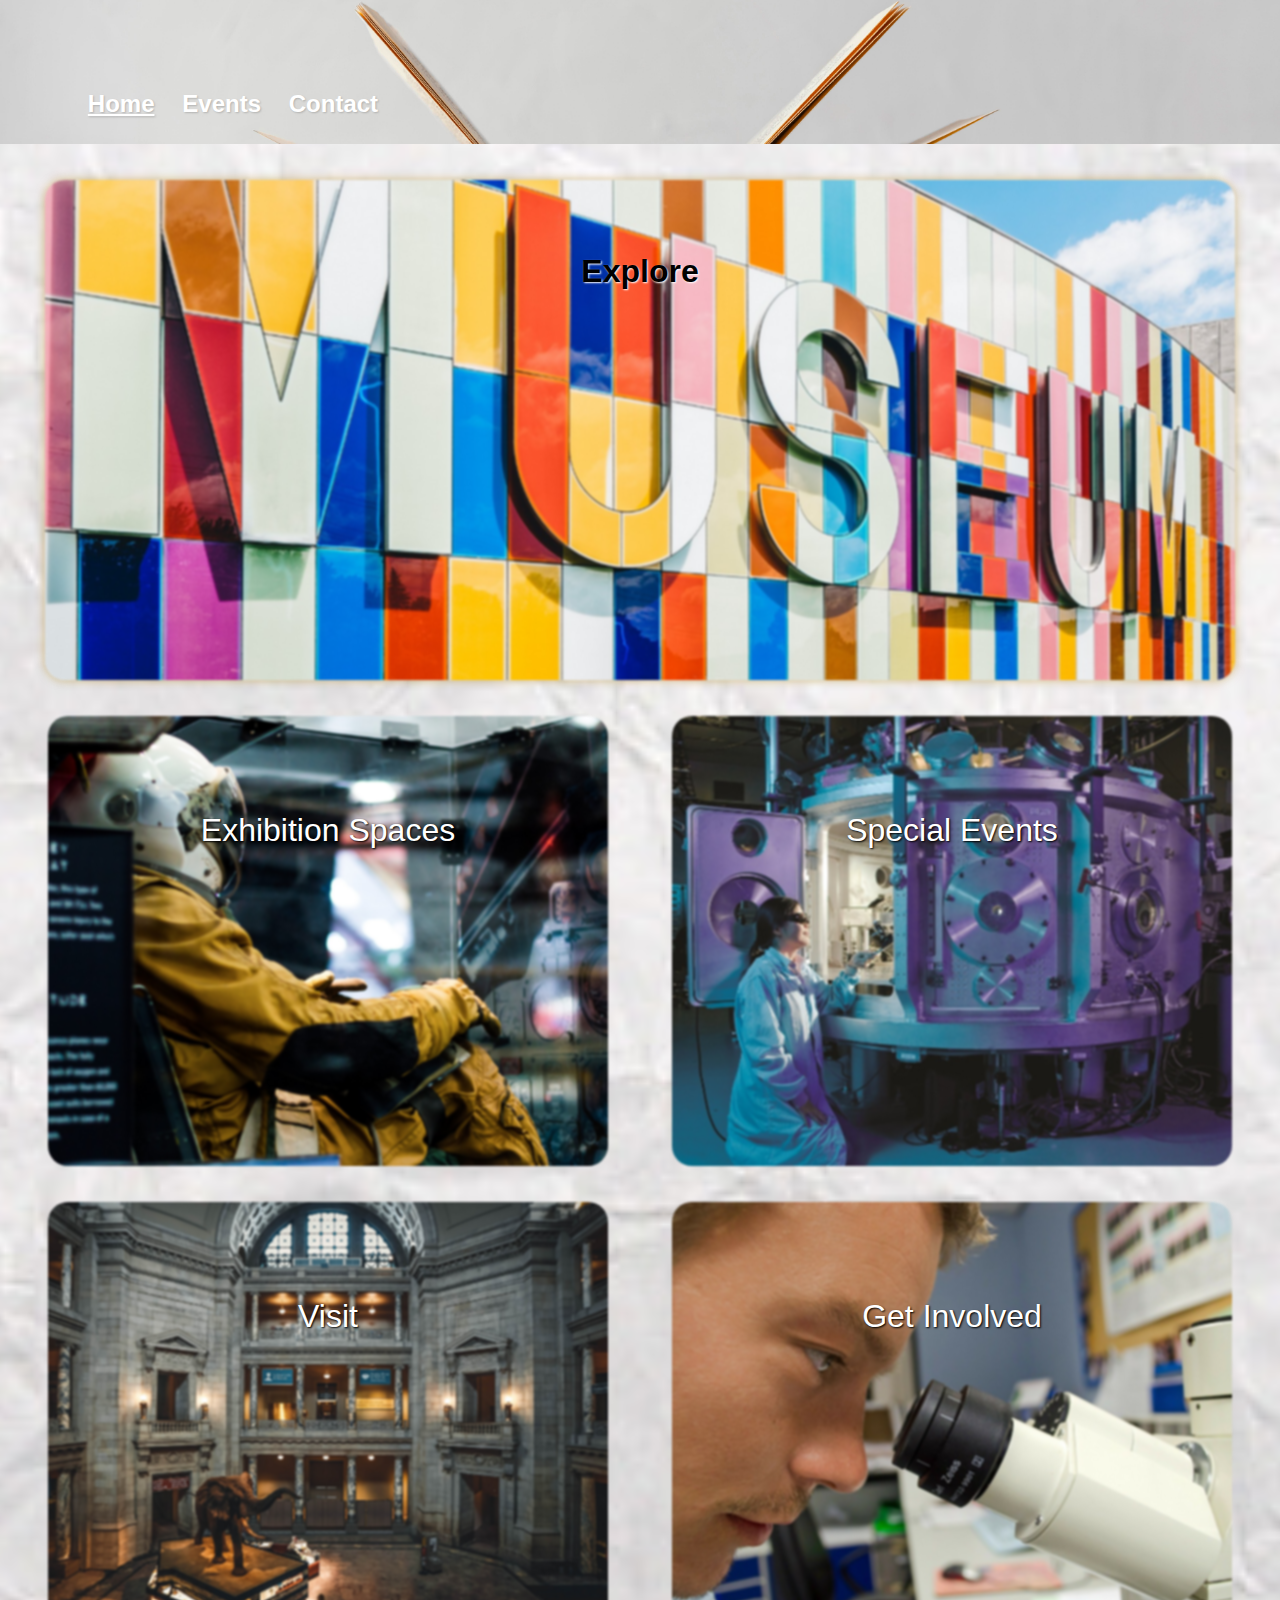
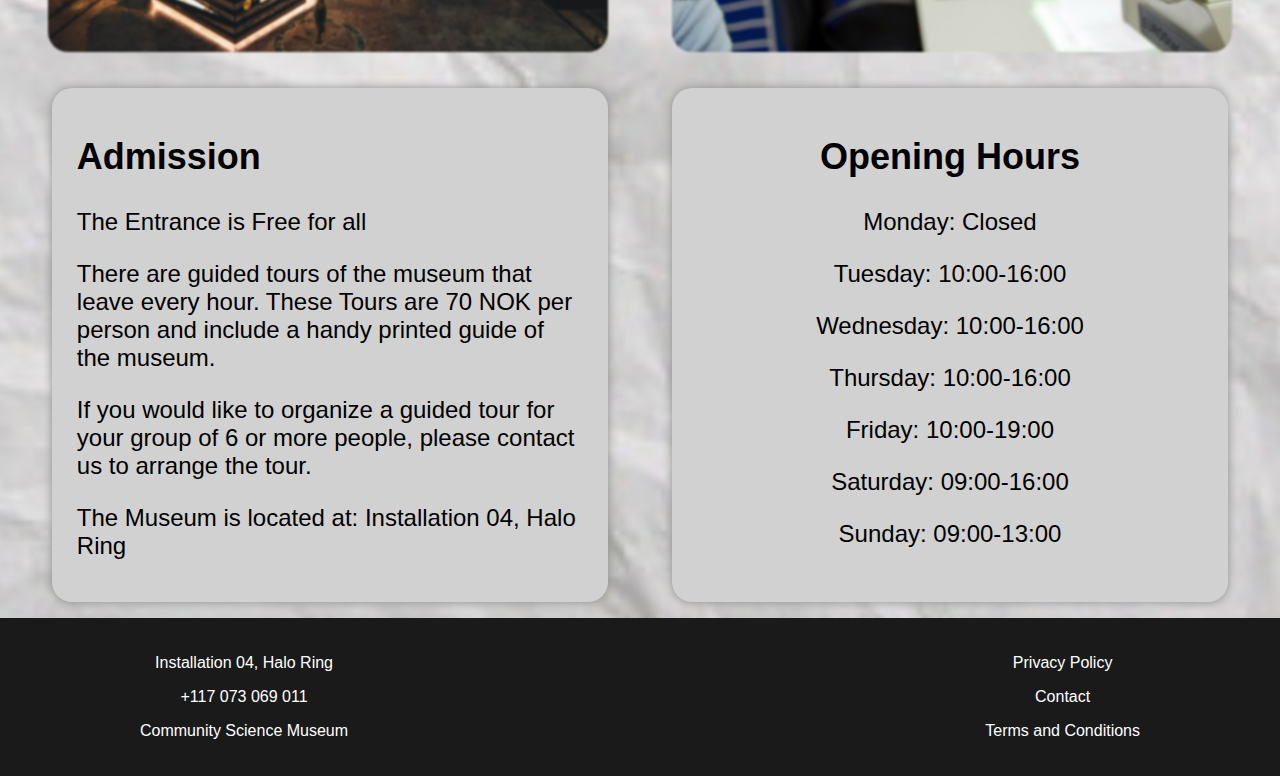
<file: index.html>
<!DOCTYPE html>
<html lang="en">
<head>
    <meta charset="UTF-8">
    <meta name="viewport" content="width=device-width, initial-scale=1.0">
    <title>HomePage</title>
    <link rel="stylesheet" href="HomePage.Css">
</head>
<style>

</style>
<body>
    <header>
        <div class="header-container">
            <div class="header-links">
                <a href="index.html" class="header-link" id="headSelected">Home</a>
                <a href="Events.html" class="header-link">Events</a>
                <a href="Contact.html" class="header-link">Contact</a>
            </div>
        </div>
    </header>
    
    <div class="singleImageContainer">
        <div class="image2class">
            <a href="Events.html#topExplore" class="topImageTest">
                <img id="image2" src="Images/images/scott-webb-102825.jpg" alt="MuseumFront">
                    <div class="overLayTextSingle">Explore</div>
            </a>
        </div>
    </div>
    <div class="quadImageContainer">
        <div class="quadContainer">
            <a href="Events.html#exhibitionImage" class="quadImageTest">
                <img id="image3" class="quadImage" src="Images/images/andrew-ruiz-348421.jpg" alt="spaceman">
                    <div class="overLayTextQuad">Exhibition Spaces</div>
            </a>
            <a href="Events.html#specialImage" class="quadImageTest">
                <img id="image4" class="quadImage" src="Images/images/scientific-2040795_1280.jpg" alt="ScientistLabGirl">
                    <div class="overLayTextQuad">Special Events</div>
            </a>
        </div>
    </div>
    <div class="quadImageContainer">
        <div class="quadContainer">
            <a href="Events.html#visitImage" class="quadImageTest">
                <img id="image5" class="quadImage" src="Images/images/roberto-nickson-396152.jpg" alt="libraryOutView">
                    <div class="overLayTextQuad">Visit</div>
            </a>
            <a href="Events.html#involvedImage" class="quadImageTest">
                <img id="image6" class="quadImage" src="Images/images/people-219985_1280.jpg" alt="MicroscopeLook">
                    <div class="overLayTextQuad">Get Involved</div>
            </a>
        </div>
    </div>

<div class="boxContainer">
    <div class="squareBox">
            <h2>Admission</h2>
            <p>The Entrance is Free for all</p>
            <p>There are guided tours of the museum that leave every hour. These Tours are 70 NOK per person and include a handy printed guide of the museum.</p>
            <p>If you would like to organize a guided tour for your group of 6 or more people, please contact us to arrange the tour.</p>
            <p>The Museum is located at: Installation 04, Halo Ring</p>
    </div>
  
    <div class="squareBox">
        <div class="squareBoxCenter" id="Hours">
            <h2>Opening Hours</h2>
            <p>Monday: Closed</p>
            <p>Tuesday: 10:00-16:00</p>
            <p>Wednesday: 10:00-16:00</p>
            <p>Thursday: 10:00-16:00</p>
            <p>Friday: 10:00-19:00</p>
            <p>Saturday: 09:00-16:00</p>
            <p>Sunday: 09:00-13:00</p>
        </div>
    </div>
  </div>
<footer>
<div class="footerBox">
    <div class="footerTextContainer">
        <p>Installation 04, Halo Ring</p>
        <p>+117 073 069 011</p>
        <p>Community Science Museum</p>
    </div>
    <div class="footerTextContainer">
        <a href="privacyPolicy.html"><p>Privacy Policy</p></a>
        <a href="Contact.html"><p>Contact</p></a>
        <a href="termsAndConditions.html"><p>Terms and Conditions</p></a>
    </div>
</div>
</footer>
</body>
</html>
</file>
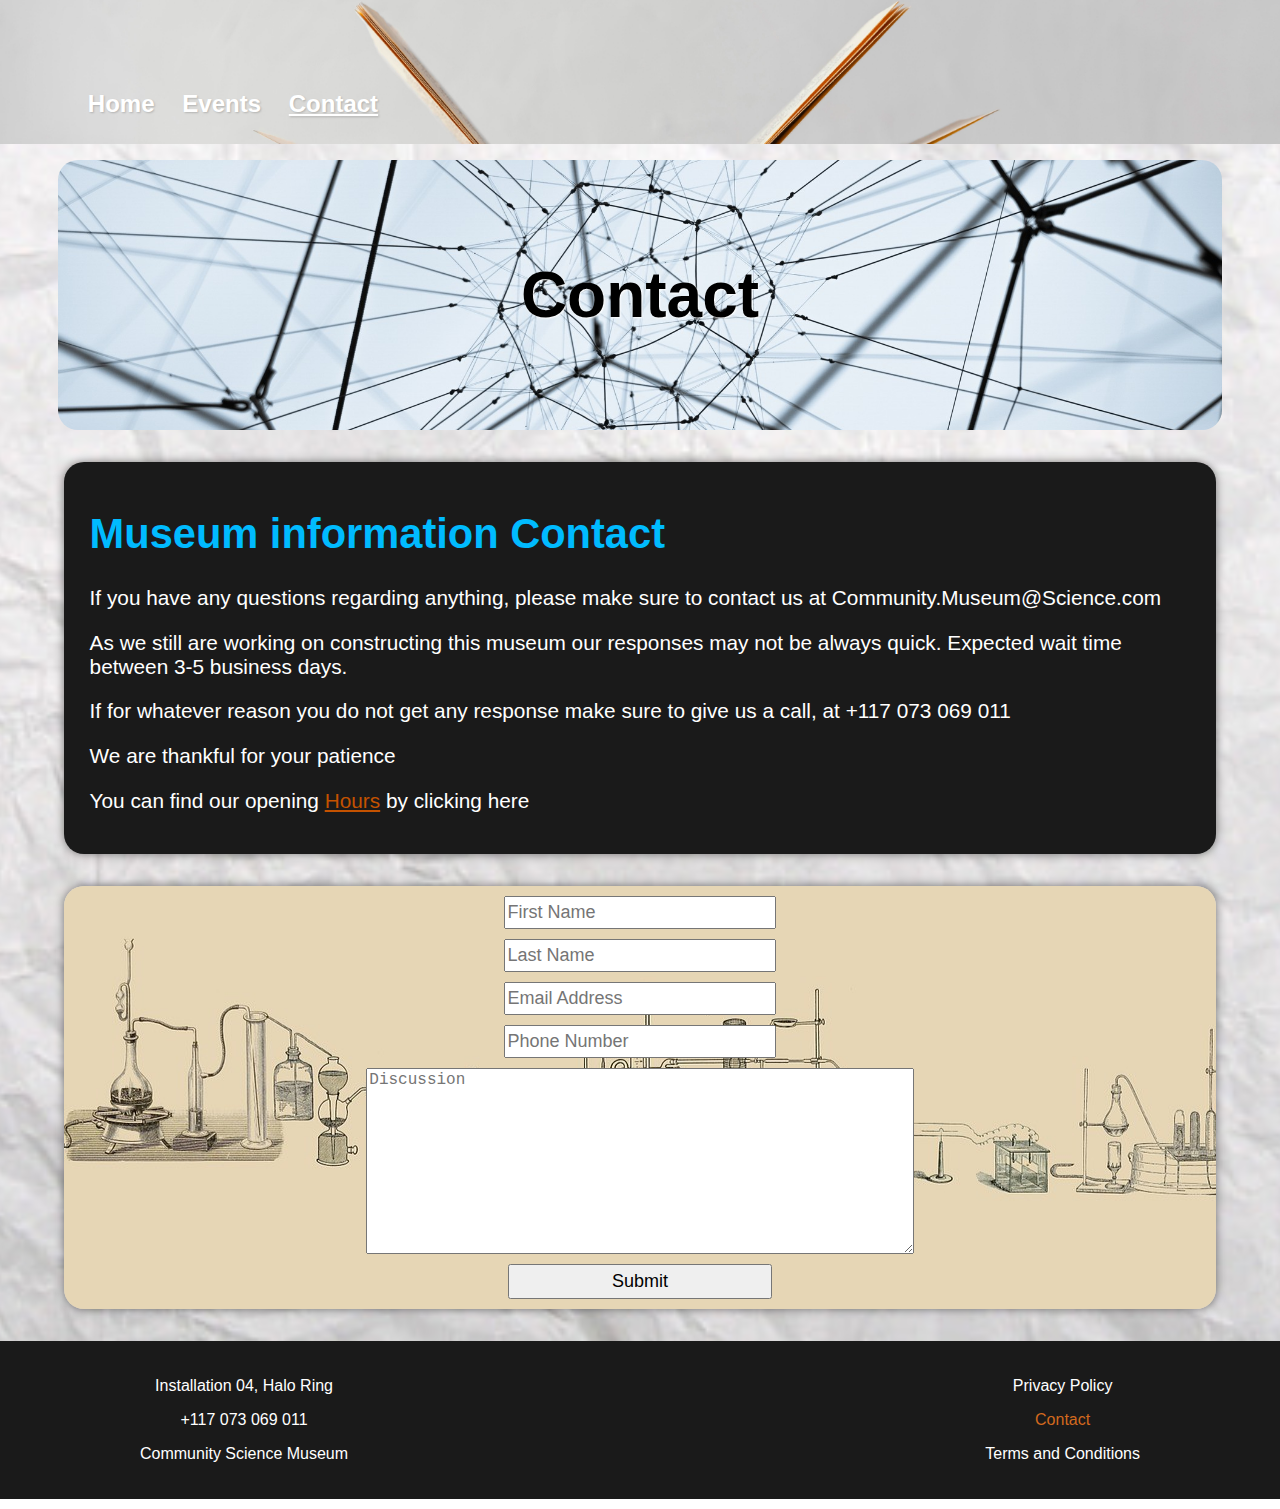
<file: Contact.html>
<!DOCTYPE html>
<html lang="en">
<head>
    <meta charset="UTF-8">
    <meta name="viewport" content="width=device-width, initial-scale=1.0">
    <title>ContactInfo</title>
    <link rel="stylesheet" href="Contact.css">
</head>
<body>
    <header>
        <div class="header-container">
            <div class="header-links">
                <a href="index.html" class="header-link">Home</a>
                <a href="Events.html" class="header-link">Events</a>
                <a href="Contact.html" class="header-link" id="headSelected">Contact</a>
            </div>
        </div>
    </header>
        <div class="contactImageSingle">
            <img id="contactImage" src="Images/images/william-bout-264826.jpg" alt="Webbed Center">
            <div class="contactImageText">Contact</div>
        </div>
        
    <div class="firstInfoContainer">
            <h1>Museum information Contact</h1>
            <p>If you have any questions regarding anything, please make sure to contact us at Community.Museum@Science.com</p>
            <p>As we still are working on constructing this museum our responses may not be always quick. Expected wait time between 3-5 business days.</p>
            <p>If for whatever reason you do not get any response make sure to give us a call, at +117 073 069 011</p>
            <p>We are thankful for your patience</p>
            <p>You can find our opening <a href="index.html#Hours" id="hourLinkTag">Hours</a> by clicking here</p>
    </div>
    <div class="inputLabelSquare">
            <input placeholder="First Name" type="text" name="firstName" id="firstName">
            <input placeholder="Last Name" type="text" name="lastName" id="lastName">
            <input placeholder="Email Address" type="text" name="emailAddress" id="emailAddress">
            <input placeholder="Phone Number" type="text" name="phoneNumber" id="phoneNumber">
            <textarea placeholder="Discussion" name="ExtraText" id="Extra" cols="30" rows="10"></textarea>
            <input type="submit">
    </div>



    <footer>
        <div class="footerBox">
            <div class="footerTextContainer">
                <p>Installation 04, Halo Ring</p>
                <p>+117 073 069 011</p>
                <p>Community Science Museum</p>
            </div>
            <div class="footerTextContainer">
                <a href="privacyPolicy.html"><p>Privacy Policy</p></a>
                <a href="Contact.html"><p id="Selected">Contact</p></a>
                <a href="termsAndConditions.html"><p>Terms and Conditions</p></a>
            </div>
        </div>
        </footer>
</body>
</html>
</file>
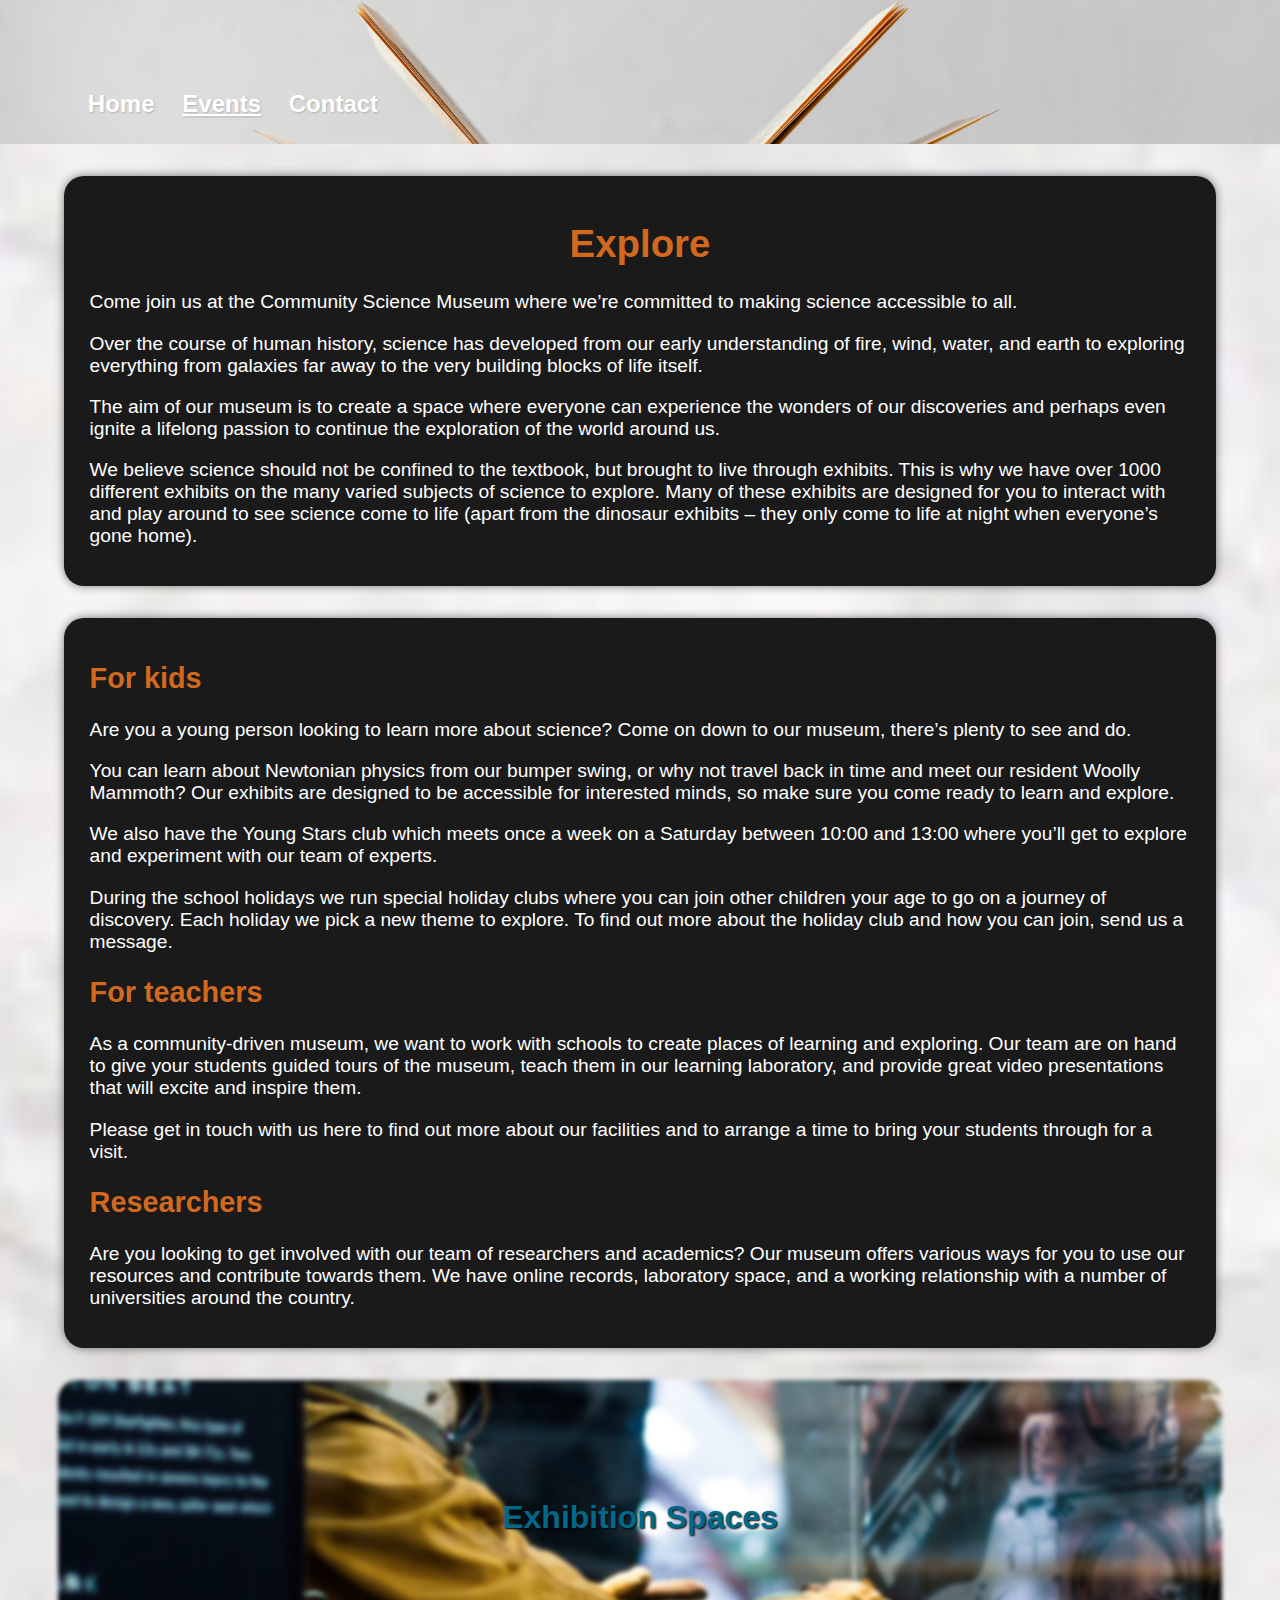
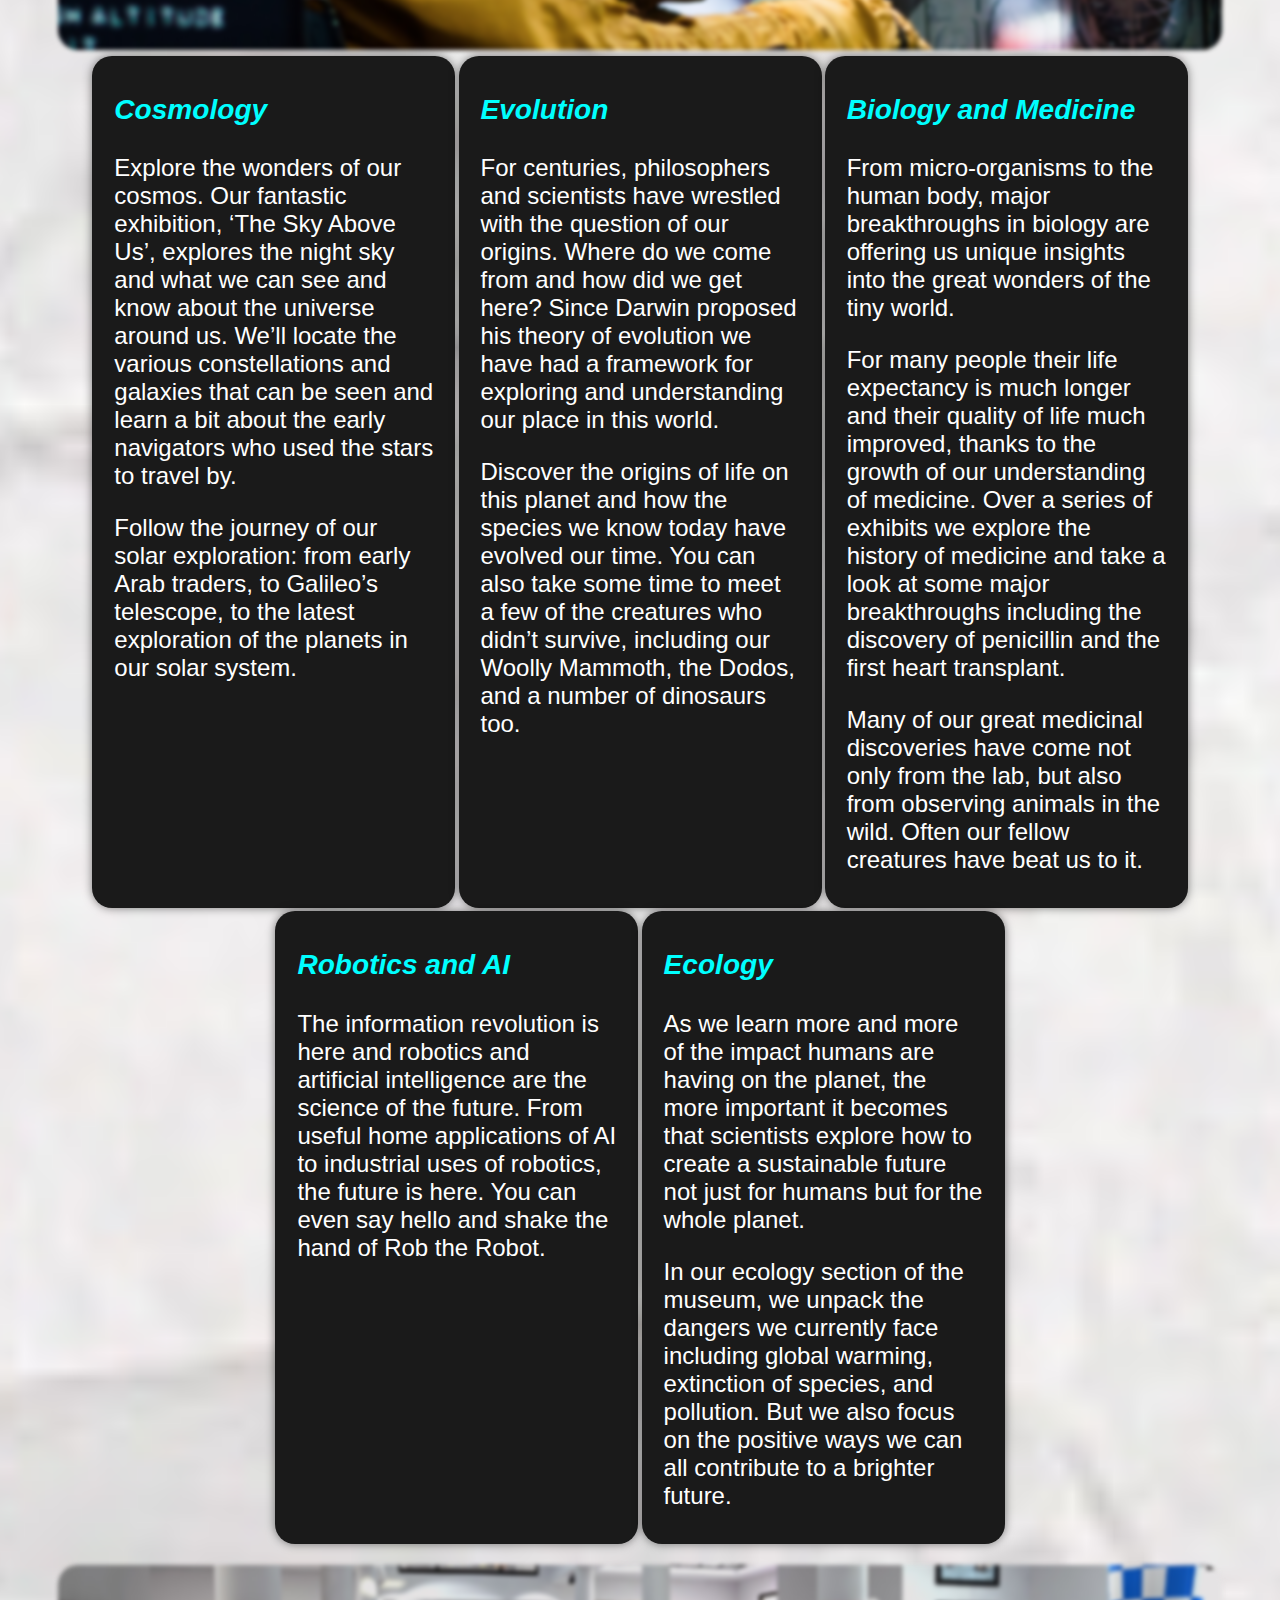
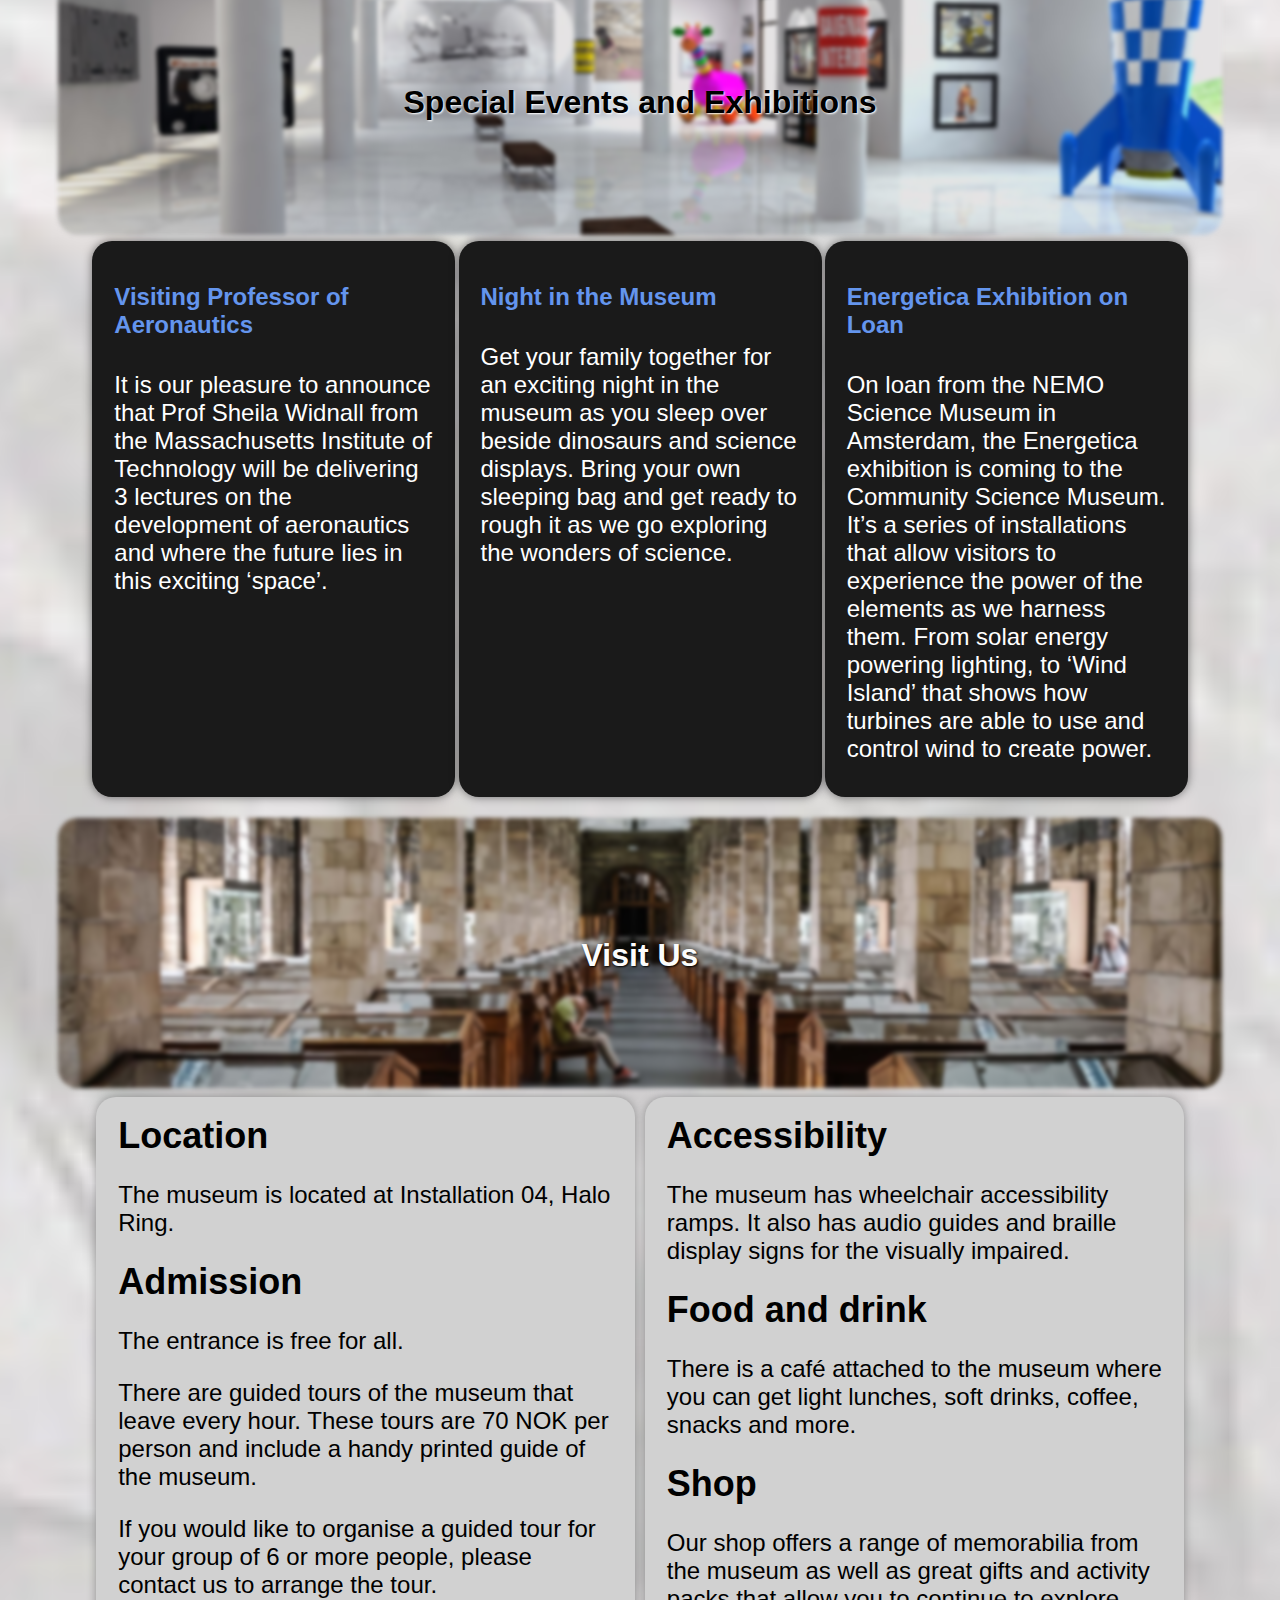
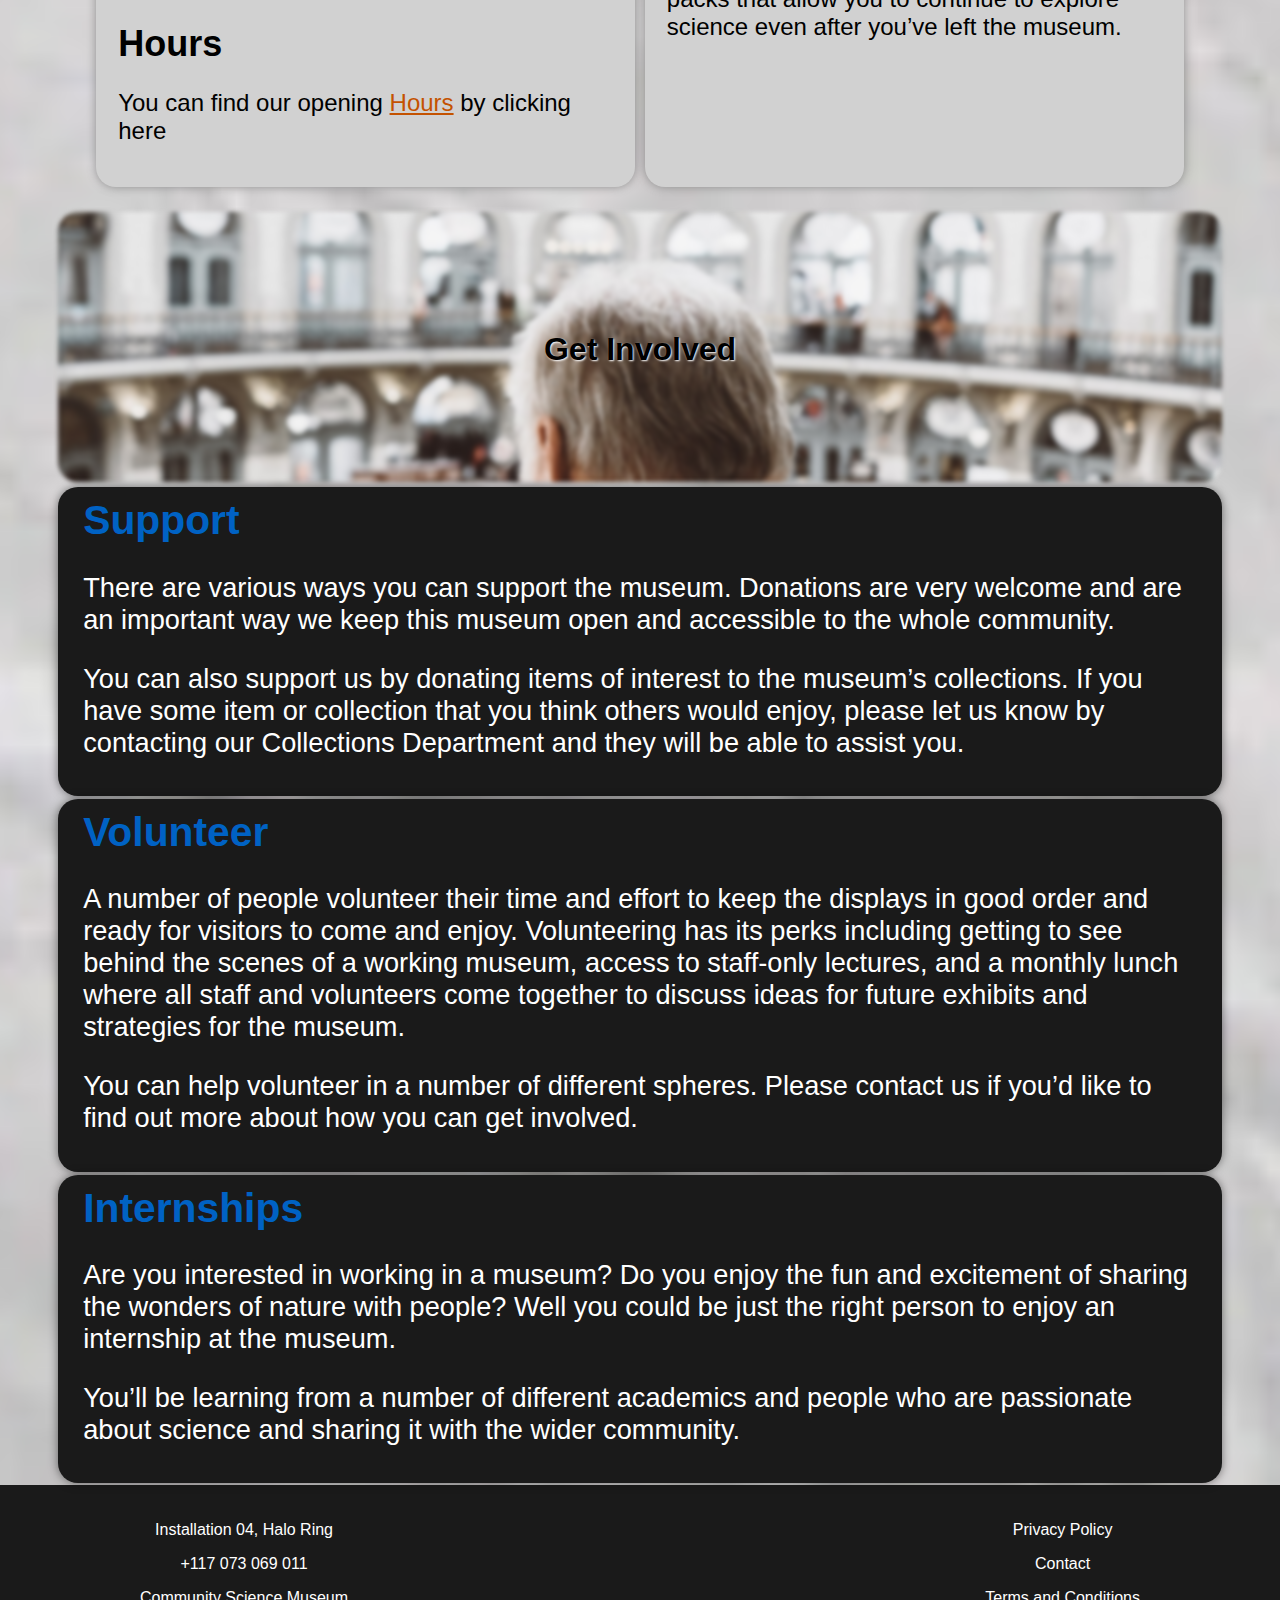
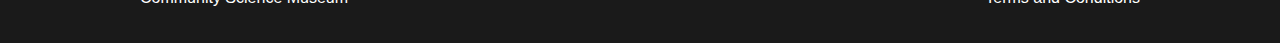
<file: Events.html>
<!DOCTYPE html>
<html lang="en">
<head>
    <meta charset="UTF-8">
    <meta name="viewport" content="width=device-width, initial-scale=1.0">
    <title>EventsHub</title>
    <link rel="stylesheet" href="Header+Footer.css">
    <link rel="stylesheet" href="Events.css">
</head>

<body>
    <header>
        <div class="header-container">
            <div class="header-links">
                <a href="index.html" class="header-link">Home</a>
                <a href="Events.html" class="header-link" id="headSelected">Events</a>
                <a href="Contact.html" class="header-link">Contact</a>
            </div>
        </div>
    </header>
    <div class="firstTwoTextBox">
        <div class="topTwoTextBox">
            <h1 id="topExplore">Explore</h1>
            <p>Come join us at the Community Science Museum where we’re committed to making science accessible to all.</p>
            <p>Over the course of human history, science has developed from our early understanding of fire, wind, water, and earth to exploring everything from galaxies far away to the very building blocks of life itself.</p>
            <p>The aim of our museum is to create a space where everyone can experience the wonders of our discoveries and perhaps even ignite a lifelong passion to continue the exploration of the world around us.</p>
            <p>We believe science should not be confined to the textbook, but brought to live through exhibits. This is why we have over 1000 different exhibits on the many varied subjects of science to explore. Many of these exhibits are designed for you to interact with and play around to see science come to life (apart from the dinosaur exhibits – they only come to life at night when everyone’s gone home).</p>
        </div>
        <div class="bottomTwoTextBox">
            <h2>For kids</h2>
            <p>Are you a young person looking to learn more about science? Come on down to our museum, there’s plenty to see and do.</p>
            <p>You can learn about Newtonian physics from our bumper swing, or why not travel back in time and meet our resident Woolly Mammoth? Our exhibits are designed to be accessible for interested minds, so make sure you come ready to learn and explore.</p>
            <p>We also have the Young Stars club which meets once a week on a Saturday between 10:00 and 13:00 where you’ll get to explore and experiment with our team of experts.</p>
            <p>During the school holidays we run special holiday clubs where you can join other children your age to go on a journey of discovery. Each holiday we pick a new theme to explore. To find out more about the holiday club and how you can join, send us a message.</p>
            <h2>For teachers</h2>
            <p>As a community-driven museum, we want to work with schools to create places of learning and exploring. Our team are on hand to give your students guided tours of the museum, teach them in our learning laboratory, and provide great video presentations that will excite and inspire them.</p>
            <p>Please get in touch with us here to find out more about our facilities and to arrange a time to bring your students through for a visit.</p>
            <h2>Researchers</h2>
            <p>Are you looking to get involved with our team of researchers and academics? Our museum offers various ways for you to use our resources and contribute towards them. We have online records, laboratory space, and a working relationship with a number of universities around the country.</p>
        </div>
    </div>
    <div class="exhibitionSpacesImage">
        <img id="exhibitionImage" src="Images/images/andrew-ruiz-348421.jpg" alt="SpaceMan">
        <div id="textExhibition">Exhibition Spaces</div>
    </div>
    <div class="fivePackBox">
        <div class="firstBox">
                <h3>Cosmology</h3>
                <p>Explore the wonders of our cosmos. Our fantastic exhibition, ‘The Sky Above Us’, explores the night sky and what we can see and know about the universe around us. We’ll locate the various constellations and galaxies that can be seen and learn a bit about the early navigators who used the stars to travel by.</p>
                <p>Follow the journey of our solar exploration: from early Arab traders, to Galileo’s telescope, to the latest exploration of the planets in our solar system.</p>
        </div>
        <div class="secondBox">
                <h3>Evolution</h3>
                <p>For centuries, philosophers and scientists have wrestled with the question of our origins. Where do we come from and how did we get here? Since Darwin proposed his theory of evolution we have had a framework for exploring and understanding our place in this world.</p>
                <p>Discover the origins of life on this planet and how the species we know today have evolved our time. You can also take some time to meet a few of the creatures who didn’t survive, including our Woolly Mammoth, the Dodos, and a number of dinosaurs too.</p>
        </div>
        <div class="thirdBox">
                <h3>Biology and Medicine</h3>
                <p>From micro-organisms to the human body, major breakthroughs in biology are offering us unique insights into the great wonders of the tiny world. </p>
                <p>For many people their life expectancy is much longer and their quality of life much improved, thanks to the growth of our understanding of medicine. Over a series of exhibits we explore the history of medicine and take a look at some major breakthroughs including the discovery of penicillin and the first heart transplant.</p>
                <p>Many of our great medicinal discoveries have come not only from the lab, but also from observing animals in the wild. Often our fellow creatures have beat us to it.</p>
        </div>
        <div class="fourthBox">
                <h3>Robotics and AI</h3>
                <p>The information revolution is here and robotics and artificial intelligence are the science of the future. From useful home applications of AI to industrial uses of robotics, the future is here. You can even say hello and shake the hand of Rob the Robot.</p>
        </div>
        <div class="fifthBox">
                <h3>Ecology</h3>
                <p>As we learn more and more of the impact humans are having on the planet, the more important it becomes that scientists explore how to create a sustainable future not just for humans but for the whole planet.</p>
                <p>In our ecology section of the museum, we unpack the dangers we currently face including global warming, extinction of species, and pollution. But we also focus on the positive ways we can all contribute to a brighter future.</p>
        </div>
    </div>
    <div class="specialEventsImage">
        <img id="specialImage" src="Images/images/exhibition-1863344_1920.jpg" alt="ExhibitionSpaces">
        <div id="textSpecial">Special Events and Exhibitions</div>
    </div>
    <div class="threePackBoxTop">
        <div class="firstTripleBox">
            <h4>Visiting Professor of Aeronautics</h4>
            <p>It is our pleasure to announce that Prof Sheila Widnall from the Massachusetts Institute of Technology will be delivering 3 lectures on the development of aeronautics and where the future lies in this exciting ‘space’.</p>
        </div>

        <div class="secondTripleBox">
            <h4>Night in the Museum</h4>
            <p>Get your family together for an exciting night in the museum as you sleep over beside dinosaurs and science displays. Bring your own sleeping bag and get ready to rough it as we go exploring the wonders of science.</p>
        </div>

        <div class="thirdTripleBox">
            <h4>Energetica Exhibition on Loan</h4>
            <p>On loan from the NEMO Science Museum in Amsterdam, the Energetica exhibition is coming to the Community Science Museum. It’s a series of installations that allow visitors to experience the power of the elements as we harness them. From solar energy powering lighting, to ‘Wind Island’ that shows how turbines are able to use and control wind to create power.</p>
        </div>
    </div>
    <div class="visitUsImage">
        <img id="visitImage" src="Images/images/mavis-cw-164128.jpg" alt="InsideMuseumSpace">
        <div id="textVisit">Visit Us</div>
    </div>
    <div class="doubleBox">
        <div class="firstDouble">
            <h5>Location</h5>
            <p>The museum is located at Installation 04, Halo Ring.</p>
            <h5>Admission</h5>
            <p>The entrance is free for all.</p>
            <p>There are guided tours of the museum that leave every hour. These tours are 70 NOK per person and include a handy printed guide of the museum.</p>
            <p>If you would like to organise a guided tour for your group of 6 or more people, please contact us to arrange the tour.</p>
            <h5>Hours</h5>
            <p>You can find our opening <a href="index.html#Hours" id="hourLinkTag">Hours</a> by clicking here</p>
        </div>
        <div class="secondDouble">
            <h5>Accessibility</h5>
            <p>The museum has wheelchair accessibility ramps. It also has audio guides and braille display signs for the visually impaired.</p>
            <h5>Food and drink</h5>
            <p>There is a café attached to the museum where you can get light lunches, soft drinks, coffee, snacks and more.</p>
            <h5>Shop</h5>
            <p>Our shop offers a range of memorabilia from the museum as well as great gifts and activity packs that allow you to continue to explore science even after you’ve left the museum.</p>
        </div>
    </div>
    <div class="getInvolvedImage">
        <img id="involvedImage" src="Images/images/luke-ellis-craven-400722.jpg" alt="FocusManBackground">
        <div id="textInvolved">Get Involved</div>
    </div>
    <div class="tripleRow">
        <div class="firstRowBox">
            <h5 class="lowRowCode">Support</h5>
            <p>There are various ways you can support the museum. Donations are very welcome and are an important way we keep this museum open and accessible to the whole community.</p>
            <p>You can also support us by donating items of interest to the museum’s collections. If you have some item or collection that you think others would enjoy, please let us know by contacting our Collections Department and they will be able to assist you.</p>
        </div>
        <div class="secondRowBox">
            <h5 class="lowRowCode">Volunteer</h5>
            <p>A number of people volunteer their time and effort to keep the displays in good order and ready for visitors to come and enjoy. Volunteering has its perks including getting to see behind the scenes of a working museum, access to staff-only lectures, and a monthly lunch where all staff and volunteers come together to discuss ideas for future exhibits and strategies for the museum.</p>
            <p>You can help volunteer in a number of different spheres. Please contact us if you’d like to find out more about how you can get involved.</p>
        </div>
        <div class="thirdRowBox">
            <h5 class="lowRowCode">Internships</h5>
            <p>Are you interested in working in a museum? Do you enjoy the fun and excitement of sharing the wonders of nature with people? Well you could be just the right person to enjoy an internship at the museum.</p>
            <p>You’ll be learning from a number of different academics and people who are passionate about science and sharing it with the wider community.</p>

        </div>
    </div>

    <footer>
        <div class="footerBox">
            <div class="footerTextContainer">
                <p>Installation 04, Halo Ring</p>
                <p>+117 073 069 011</p>
                <p>Community Science Museum</p>
            </div>
            <div class="footerTextContainer">
                <a href="privacyPolicy.html"><p>Privacy Policy</p></a>
                <a href="Contact.html"><p>Contact</p></a>
                <a href="termsAndConditions.html"><p>Terms and Conditions</p></a>
            </div>
        </div>
        </footer>
</body>
</html>
</file>
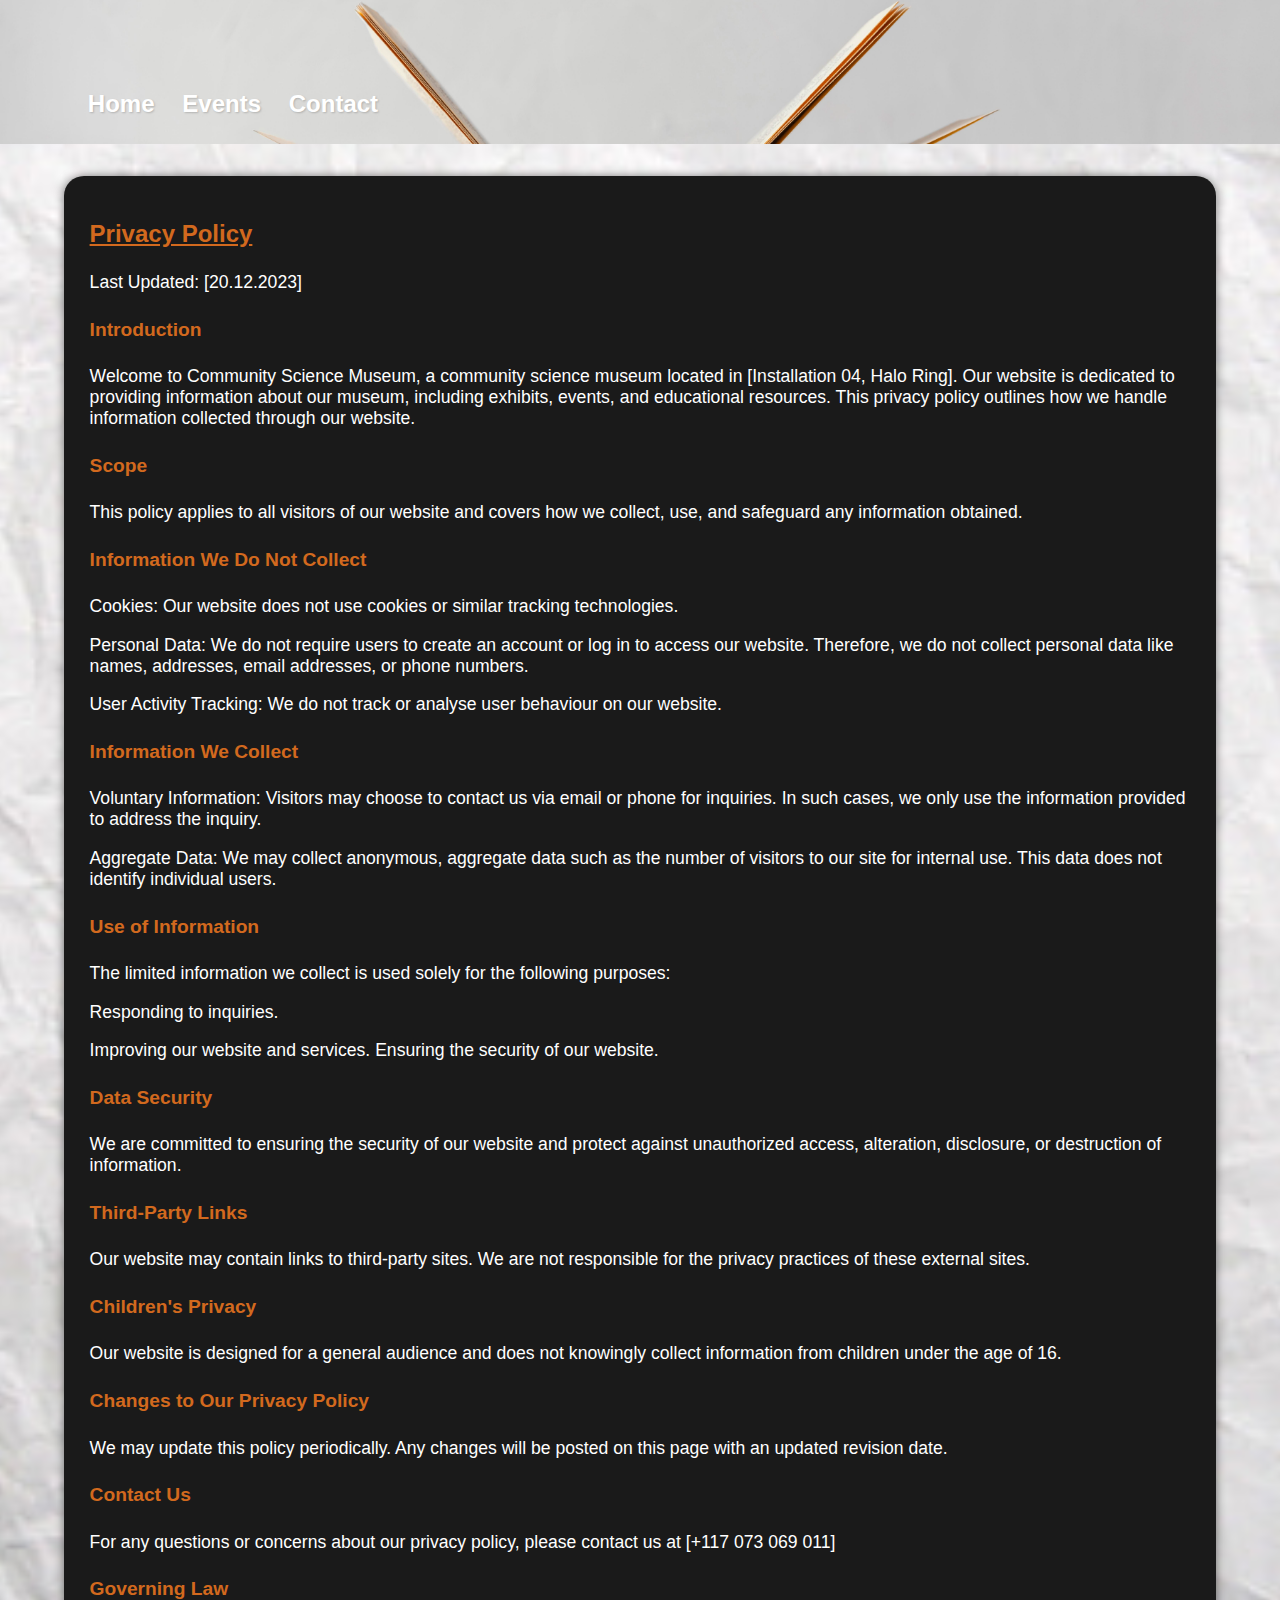
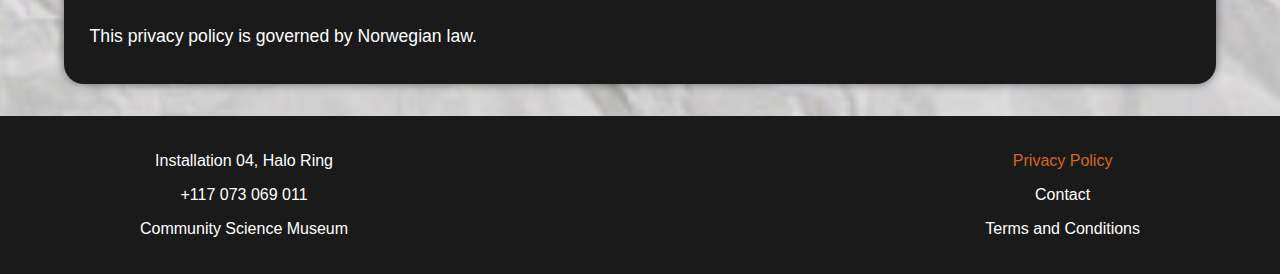
<file: privacyPolicy.html>
<!DOCTYPE html>
<html lang="en">
<head>
    <meta charset="UTF-8">
    <meta name="viewport" content="width=device-width, initial-scale=1.0">
    <title>Privacy Policy</title>
    <link rel="stylesheet" href="privacyPolicy.css">
</head>

<body>
    <header>
        <div class="header-container">
            <div class="header-links">
                <a href="index.html" class="header-link">Home</a>
                <a href="Events.html" class="header-link">Events</a>
                <a href="Contact.html" class="header-link">Contact</a>
            </div>
        </div>
    </header>

    <div class="privacyPolicyContainer">
            <h3>Privacy Policy</h3>
            <p>Last Updated: [20.12.2023]</p>
            <h4>Introduction</h4>
            <p>Welcome to Community Science Museum, a community science museum located in [Installation 04, Halo Ring]. Our website is dedicated to providing information about our museum, including exhibits, events, and educational resources. This privacy policy outlines how we handle information collected through our website.</p>
            <h4>Scope</h4>
            <p>This policy applies to all visitors of our website and covers how we collect, use, and safeguard any information obtained.</p>
            <h4>Information We Do Not Collect</h4>
            <p>Cookies: Our website does not use cookies or similar tracking technologies.</p>
            <p>Personal Data: We do not require users to create an account or log in to access our website. Therefore, we do not collect personal data like names, addresses, email addresses, or phone numbers.</p>
            <p>User Activity Tracking: We do not track or analyse user behaviour on our website. </p>
            <h4>Information We Collect</h4>
            <p>Voluntary Information: Visitors may choose to contact us via email or phone for inquiries. In such cases, we only use the information provided to address the inquiry.</p>
            <p>Aggregate Data: We may collect anonymous, aggregate data such as the number of visitors to our site for internal use. This data does not identify individual users.</p>
            <h4>Use of Information</h4>
            <p>The limited information we collect is used solely for the following purposes:</p>
            <p>Responding to inquiries.</p>
            <p>Improving our website and services. Ensuring the security of our website.</p>
            <h4>Data Security</h4>
            <p>We are committed to ensuring the security of our website and protect against unauthorized access, alteration, disclosure, or destruction of information.</p>
            <h4>Third-Party Links</h4>
            <p>Our website may contain links to third-party sites. We are not responsible for the privacy practices of these external sites.</p>
            <h4>Children's Privacy</h4>
            <p>Our website is designed for a general audience and does not knowingly collect information from children under the age of 16.</p>
            <h4>Changes to Our Privacy Policy</h4>
            <p>We may update this policy periodically. Any changes will be posted on this page with an updated revision date.</p>
            <h4>Contact Us</h4>
            <p>For any questions or concerns about our privacy policy, please contact us at [+117 073 069 011]</p>
            <h4>Governing Law</h4>
            <p>This privacy policy is governed by Norwegian law.</p>
    </div>
    <footer>
        <div class="footerBox">
            <div class="footerTextContainer">
                <p>Installation 04, Halo Ring</p>
                <p>+117 073 069 011</p>
                <p>Community Science Museum</p>
            </div>
            <div class="footerTextContainer">
                <a href="privacyPolicy.html"><p id="Selected">Privacy Policy</p></a>
                <a href="Contact.html"><p>Contact</p></a>
                <a href="termsAndConditions.html"><p>Terms and Conditions</p></a>
            </div>
        </div>
        </footer>
</body>
</html>
</file>
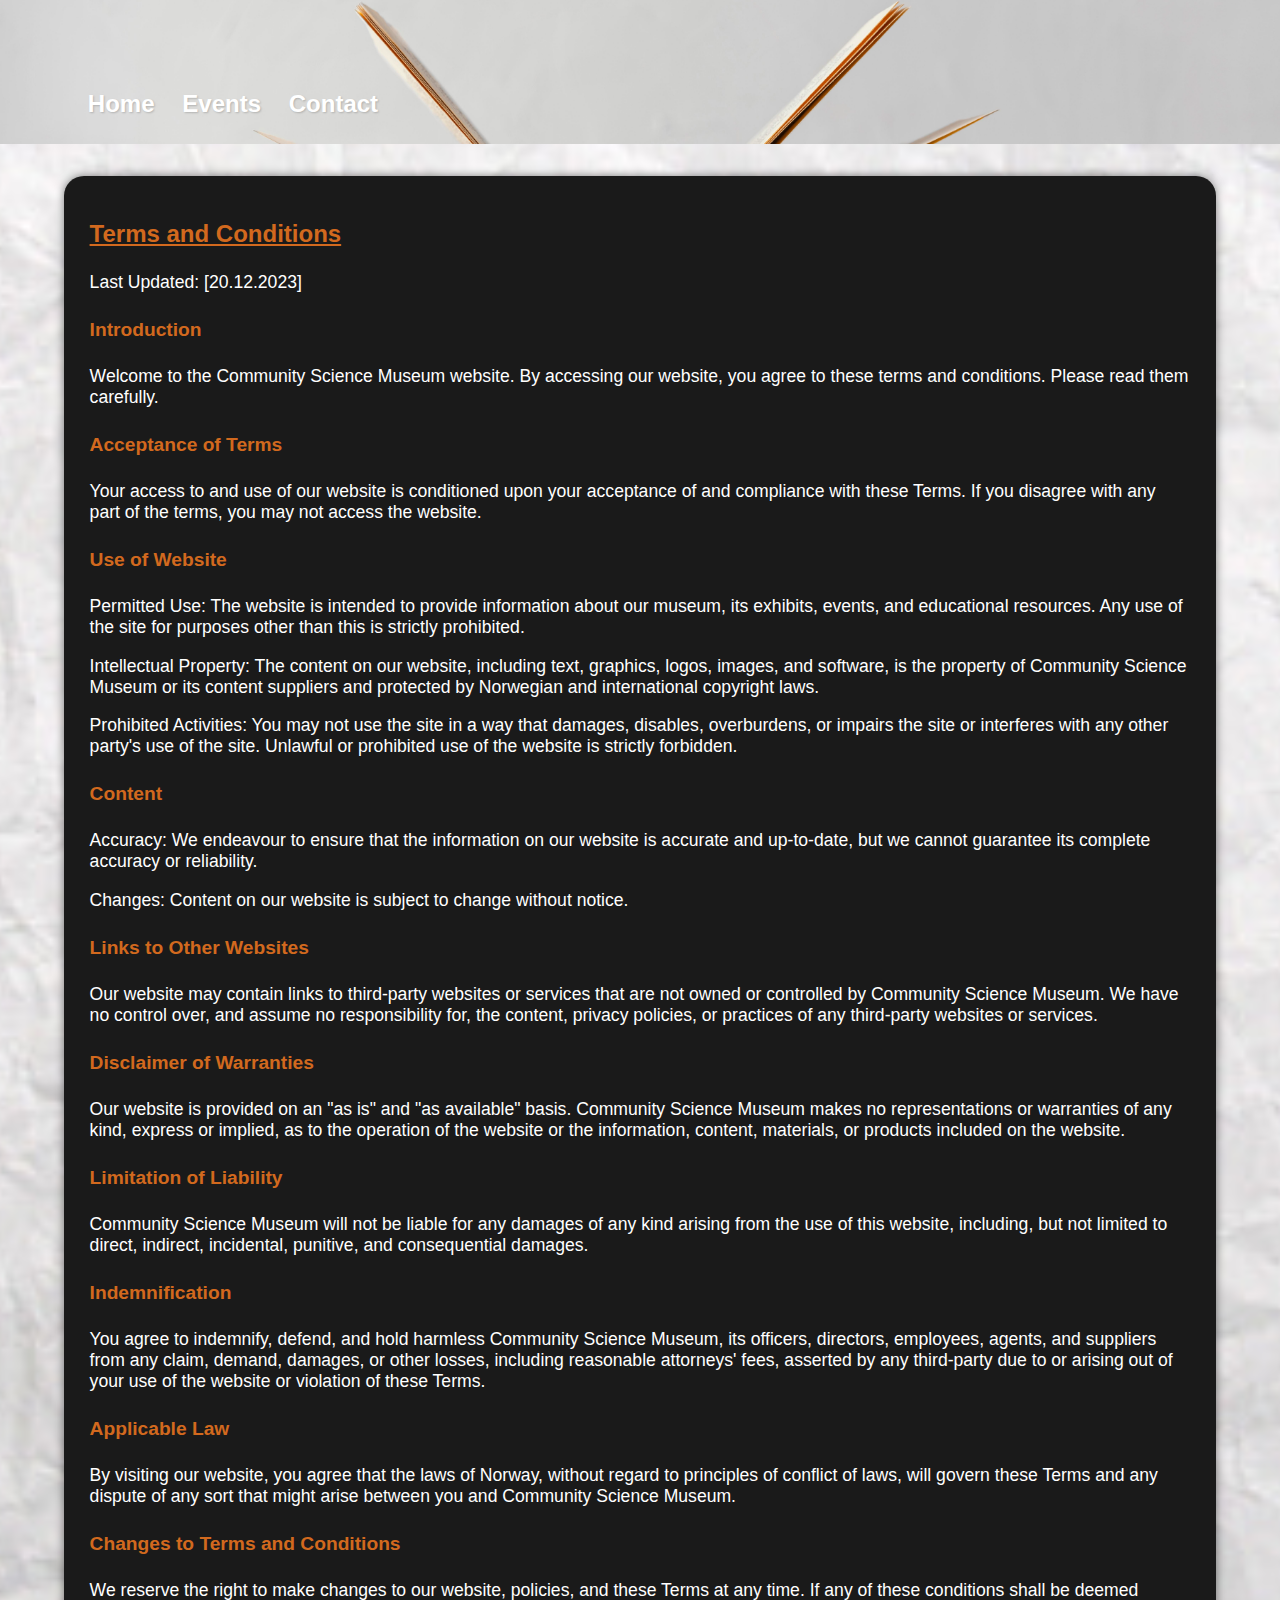
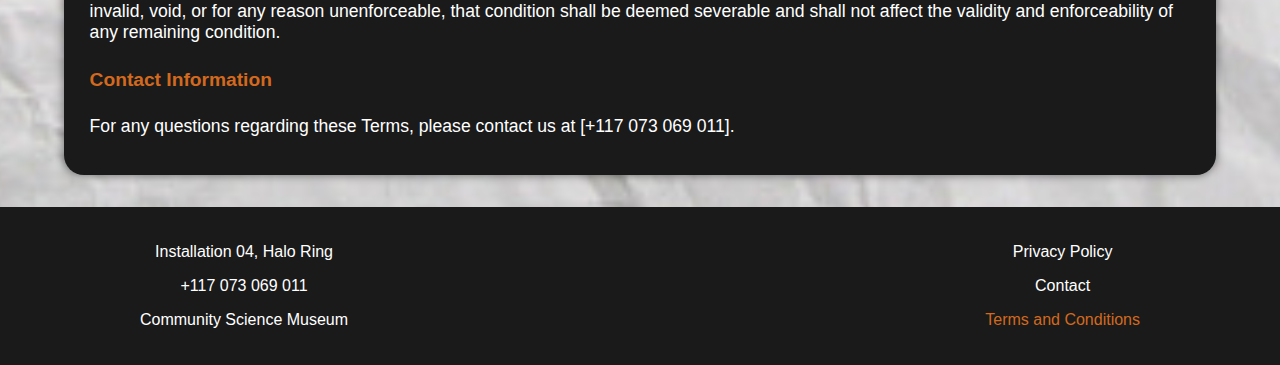
<file: termsAndConditions.html>
<!DOCTYPE html>
<html lang="en">
<head>
    <meta charset="UTF-8">
    <meta name="viewport" content="width=device-width, initial-scale=1.0">
    <title>Terms and Conditions</title>
    <link rel="stylesheet" href="termsAndConditions.css">
</head>

<body>
    <header>
        <div class="header-container">
            <div class="header-links">
                <a href="index.html" class="header-link">Home</a>
                <a href="Events.html" class="header-link">Events</a>
                <a href="Contact.html" class="header-link">Contact</a>
            </div>
        </div>
    </header>

    <div class="termsAndConditionContainer">
            <h3>Terms and Conditions</h3>
            <p>Last Updated: [20.12.2023]</p>
            <h4>Introduction</h4>
            <p>Welcome to the Community Science Museum website. By accessing our website, you agree to these terms and conditions. Please read them carefully.</p>
            <h4>Acceptance of Terms</h4>
            <p>Your access to and use of our website is conditioned upon your acceptance of and compliance with these Terms. If you disagree with any part of the terms, you may not access the website.</p>
            <h4>Use of Website</h4>
            <p>Permitted Use: The website is intended to provide information about our museum, its exhibits, events, and educational resources. Any use of the site for purposes other than this is strictly prohibited.</p>
            <p>Intellectual Property: The content on our website, including text, graphics, logos, images, and software, is the property of Community Science Museum or its content suppliers and protected by Norwegian and international copyright laws.</p>
            <p>Prohibited Activities: You may not use the site in a way that damages, disables, overburdens, or impairs the site or interferes with any other party's use of the site. Unlawful or prohibited use of the website is strictly forbidden.</p>
            <h4>Content</h4>
            <p>Accuracy: We endeavour to ensure that the information on our website is accurate and up-to-date, but we cannot guarantee its complete accuracy or reliability.</p>
            <p>Changes: Content on our website is subject to change without notice.</p>
            <h4>Links to Other Websites</h4>
            <p>Our website may contain links to third-party websites or services that are not owned or controlled by Community Science Museum. We have no control over, and assume no responsibility for, the content, privacy policies, or practices of any third-party websites or services.</p>
            <h4>Disclaimer of Warranties</h4>
            <p>Our website is provided on an "as is" and "as available" basis. Community Science Museum makes no representations or warranties of any kind, express or implied, as to the operation of the website or the information, content, materials, or products included on the website.</p>
            <h4>Limitation of Liability</h4>
            <p>Community Science Museum will not be liable for any damages of any kind arising from the use of this website, including, but not limited to direct, indirect, incidental, punitive, and consequential damages.</p>
            <h4>Indemnification</h4>
            <p>You agree to indemnify, defend, and hold harmless Community Science Museum, its officers, directors, employees, agents, and suppliers from any claim, demand, damages, or other losses, including reasonable attorneys' fees, asserted by any third-party due to or arising out of your use of the website or violation of these Terms.</p>
            <h4>Applicable Law</h4>
            <p>By visiting our website, you agree that the laws of Norway, without regard to principles of conflict of laws, will govern these Terms and any dispute of any sort that might arise between you and Community Science Museum.</p>
            <h4>Changes to Terms and Conditions</h4>
            <p>We reserve the right to make changes to our website, policies, and these Terms at any time. If any of these conditions shall be deemed invalid, void, or for any reason unenforceable, that condition shall be deemed severable and shall not affect the validity and enforceability of any remaining condition.</p>
            <h4>Contact Information</h4>
            <p>For any questions regarding these Terms, please contact us at [+117 073 069 011].</p>
    </div>
    <footer>
        <div class="footerBox">
            <div class="footerTextContainer">
                <p>Installation 04, Halo Ring</p>
                <p>+117 073 069 011</p>
                <p>Community Science Museum</p>
            </div>
            <div class="footerTextContainer">
                <a href="privacyPolicy.html"><p>Privacy Policy</p></a>
                <a href="Contact.html"><p>Contact</p></a>
                <a href="termsAndConditions.html"><p id="Selected">Terms and Conditions</p></a>
            </div>
        </div>
        </footer>
</body>
</html>
</file>
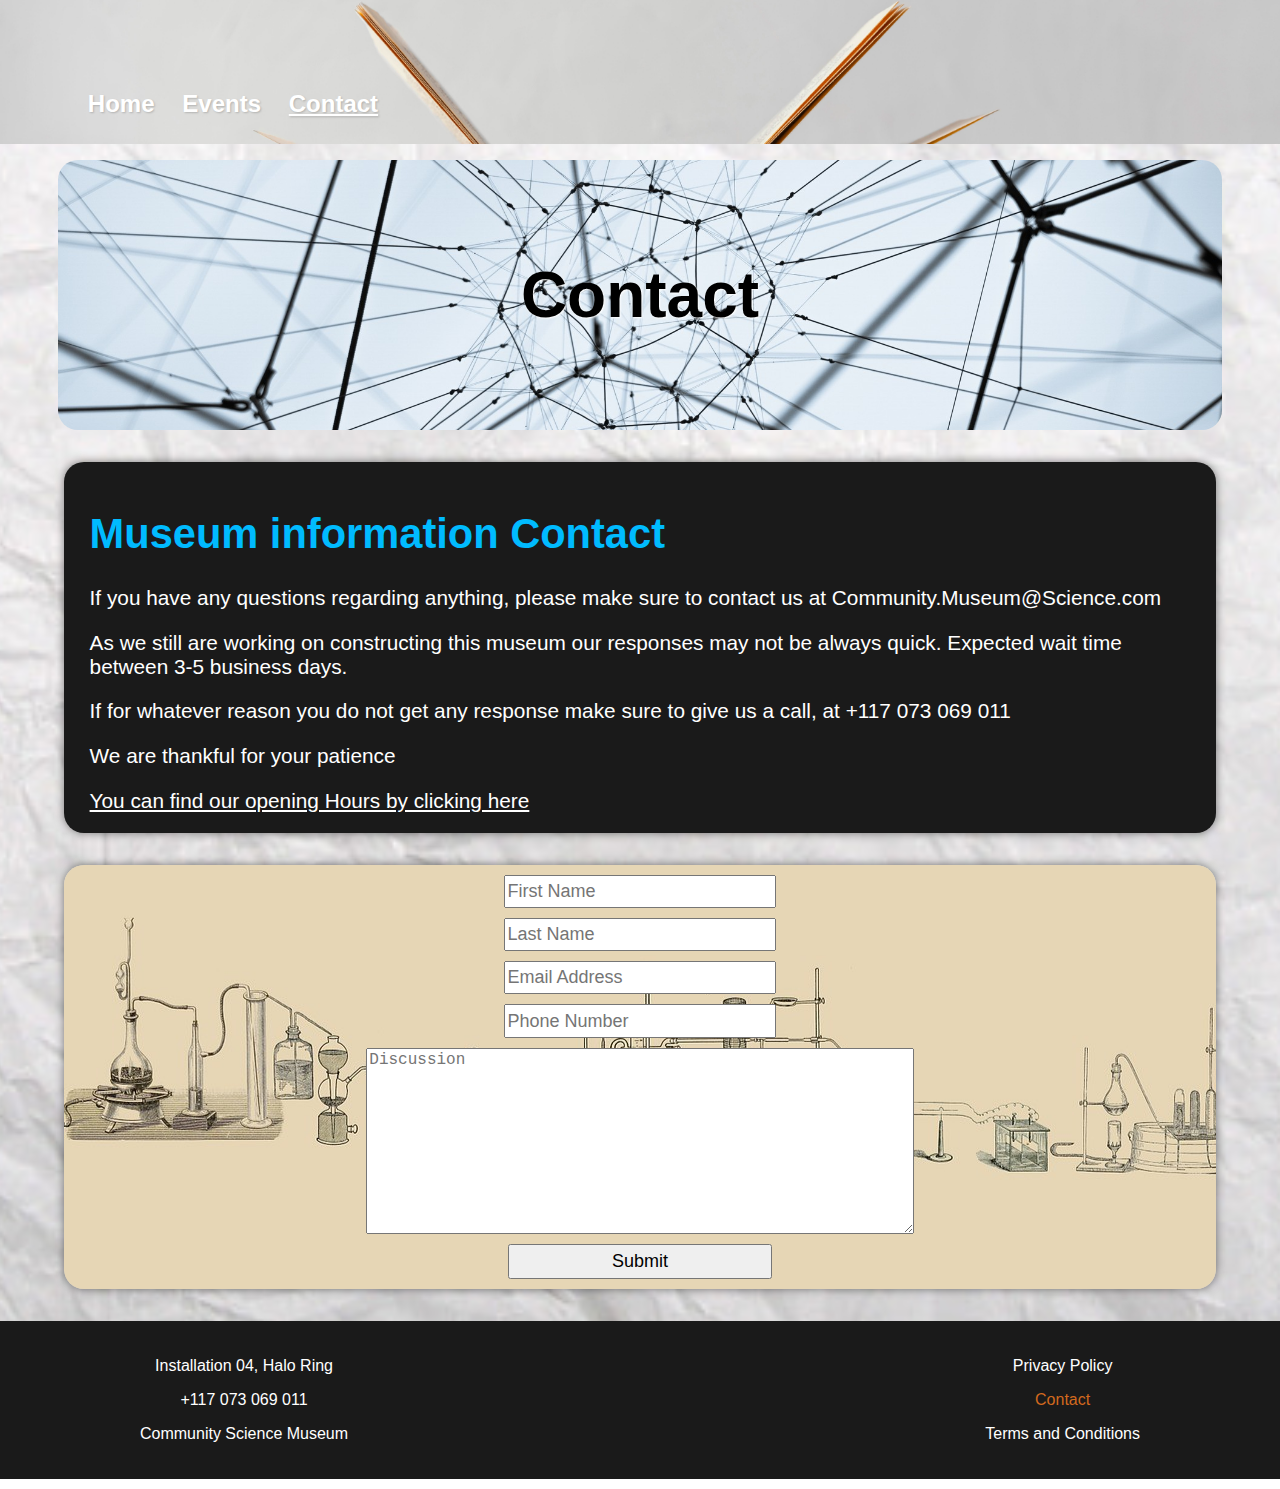
<file: HTML/Contact.html>
<!DOCTYPE html>
<html lang="en">
<head>
    <meta charset="UTF-8">
    <meta name="viewport" content="width=device-width, initial-scale=1.0">
    <title>ContactInfo</title>
    <link rel="stylesheet" href="../CSS/Contact.css">
</head>
<body>
    <header>
        <div class="header-container">
            <div class="header-links">
                <a href="/index.html" class="header-link">Home</a>
                <a href="/HTML/Events.html" class="header-link">Events</a>
                <a href="/HTML/Contact.html" class="header-link" id="headSelected">Contact</a>
            </div>
        </div>
    </header>
        <div class="contactImageSingle">
            <img id="contactImage" src="/Images/images/william-bout-264826.jpg" alt="Webbed Center">
            <div class="contactImageText">Contact</div>
        </div>
        
    <div class="firstInfoContainer">
            <h1>Museum information Contact</h1>
            <p>If you have any questions regarding anything, please make sure to contact us at Community.Museum@Science.com</p>
            <p>As we still are working on constructing this museum our responses may not be always quick. Expected wait time between 3-5 business days.</p>
            <p>If for whatever reason you do not get any response make sure to give us a call, at +117 073 069 011</p>
            <p>We are thankful for your patience</p>
            <a href="/index.html#Hours" id="hourLinkTag">You can find our opening Hours by clicking here</a>
    </div>
    <div class="inputLabelSquare">
            <input placeholder="First Name" type="text" name="firstName" id="firstName">
            <input placeholder="Last Name" type="text" name="lastName" id="lastName">
            <input placeholder="Email Address" type="text" name="emailAddress" id="emailAddress">
            <input placeholder="Phone Number" type="text" name="phoneNumber" id="phoneNumber">
            <textarea placeholder="Discussion" name="ExtraText" id="Extra" cols="30" rows="10"></textarea>
            <input type="submit">
    </div>



    <footer>
        <div class="footerBox">
            <div class="footerTextContainer">
                <p>Installation 04, Halo Ring</p>
                <p>+117 073 069 011</p>
                <p>Community Science Museum</p>
            </div>
            <div class="footerTextContainer">
                <a href="/HTML/privacyPolicy.html"><p>Privacy Policy</p></a>
                <a href="/HTML/Contact.html"><p id="Selected">Contact</p></a>
                <a href="/HTML/termsAndConditions.html"><p>Terms and Conditions</p></a>
            </div>
        </div>
        </footer>
</body>
</html>
</file>
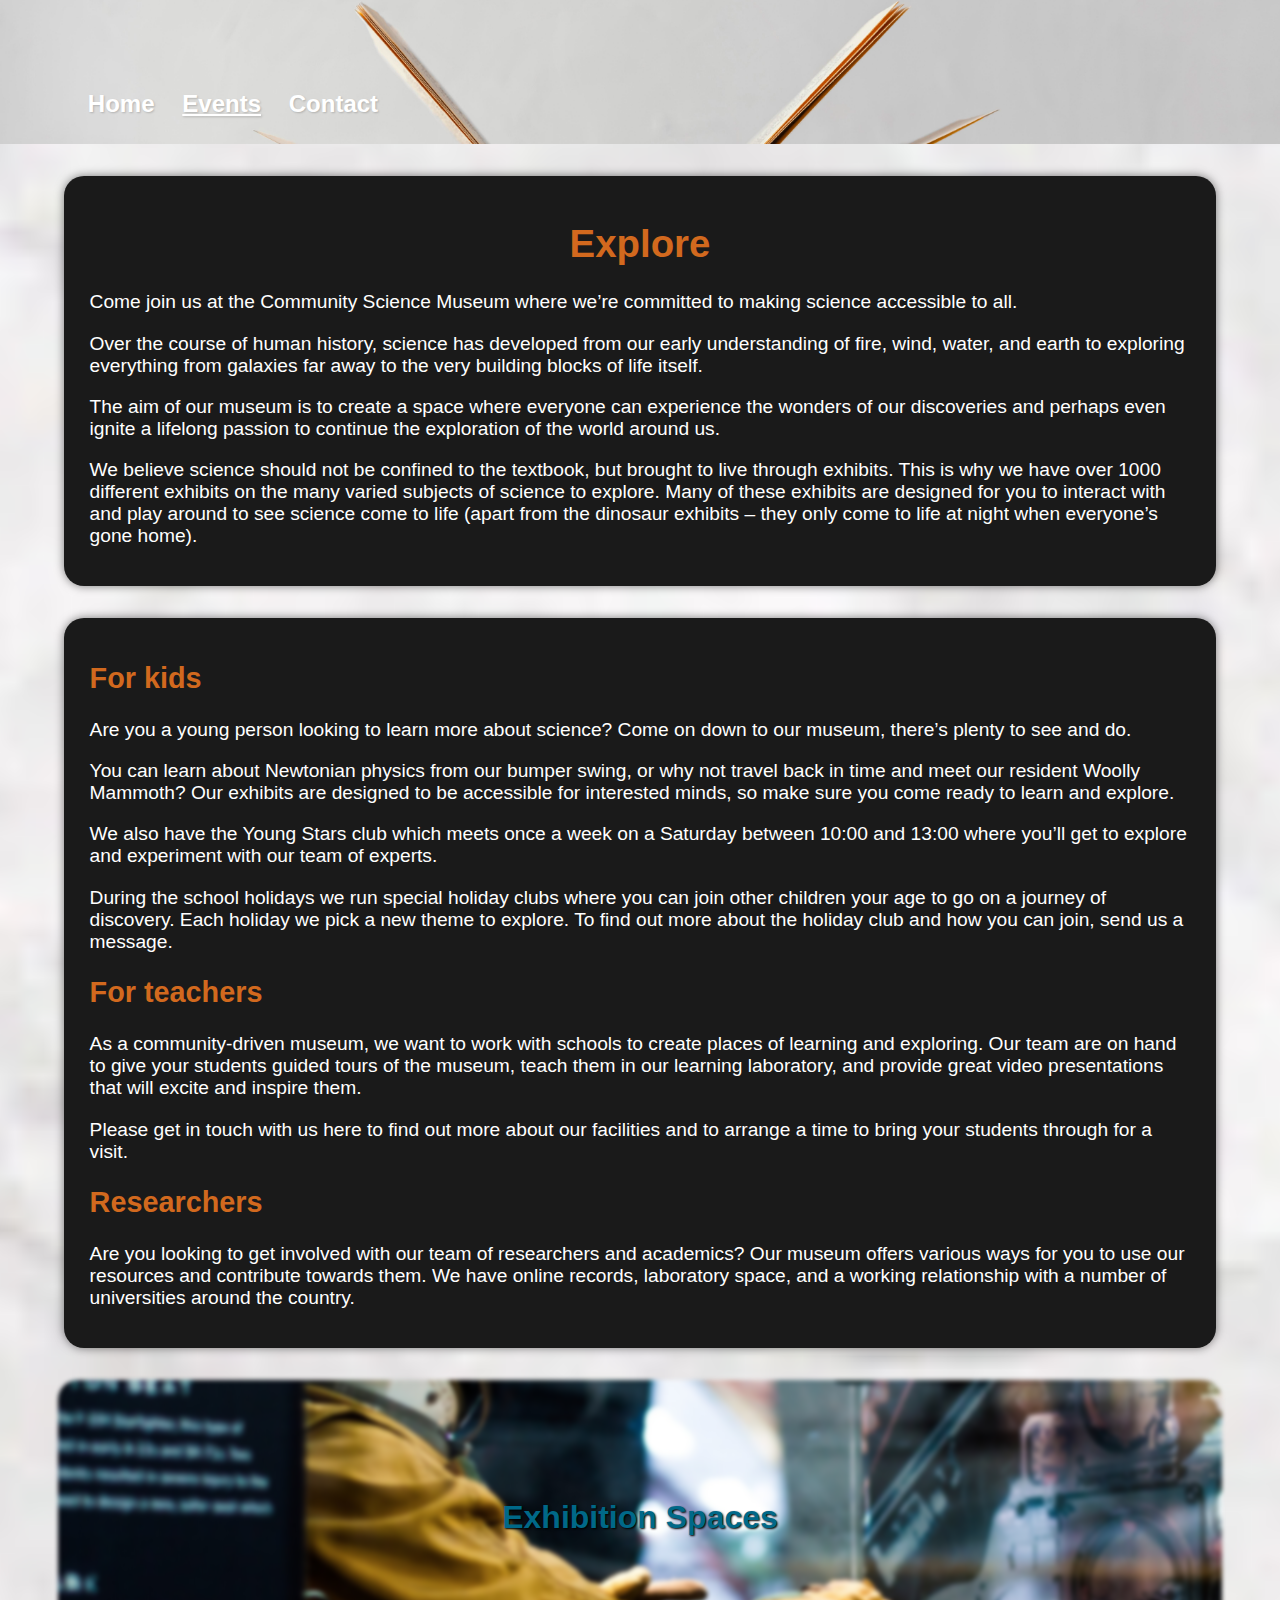
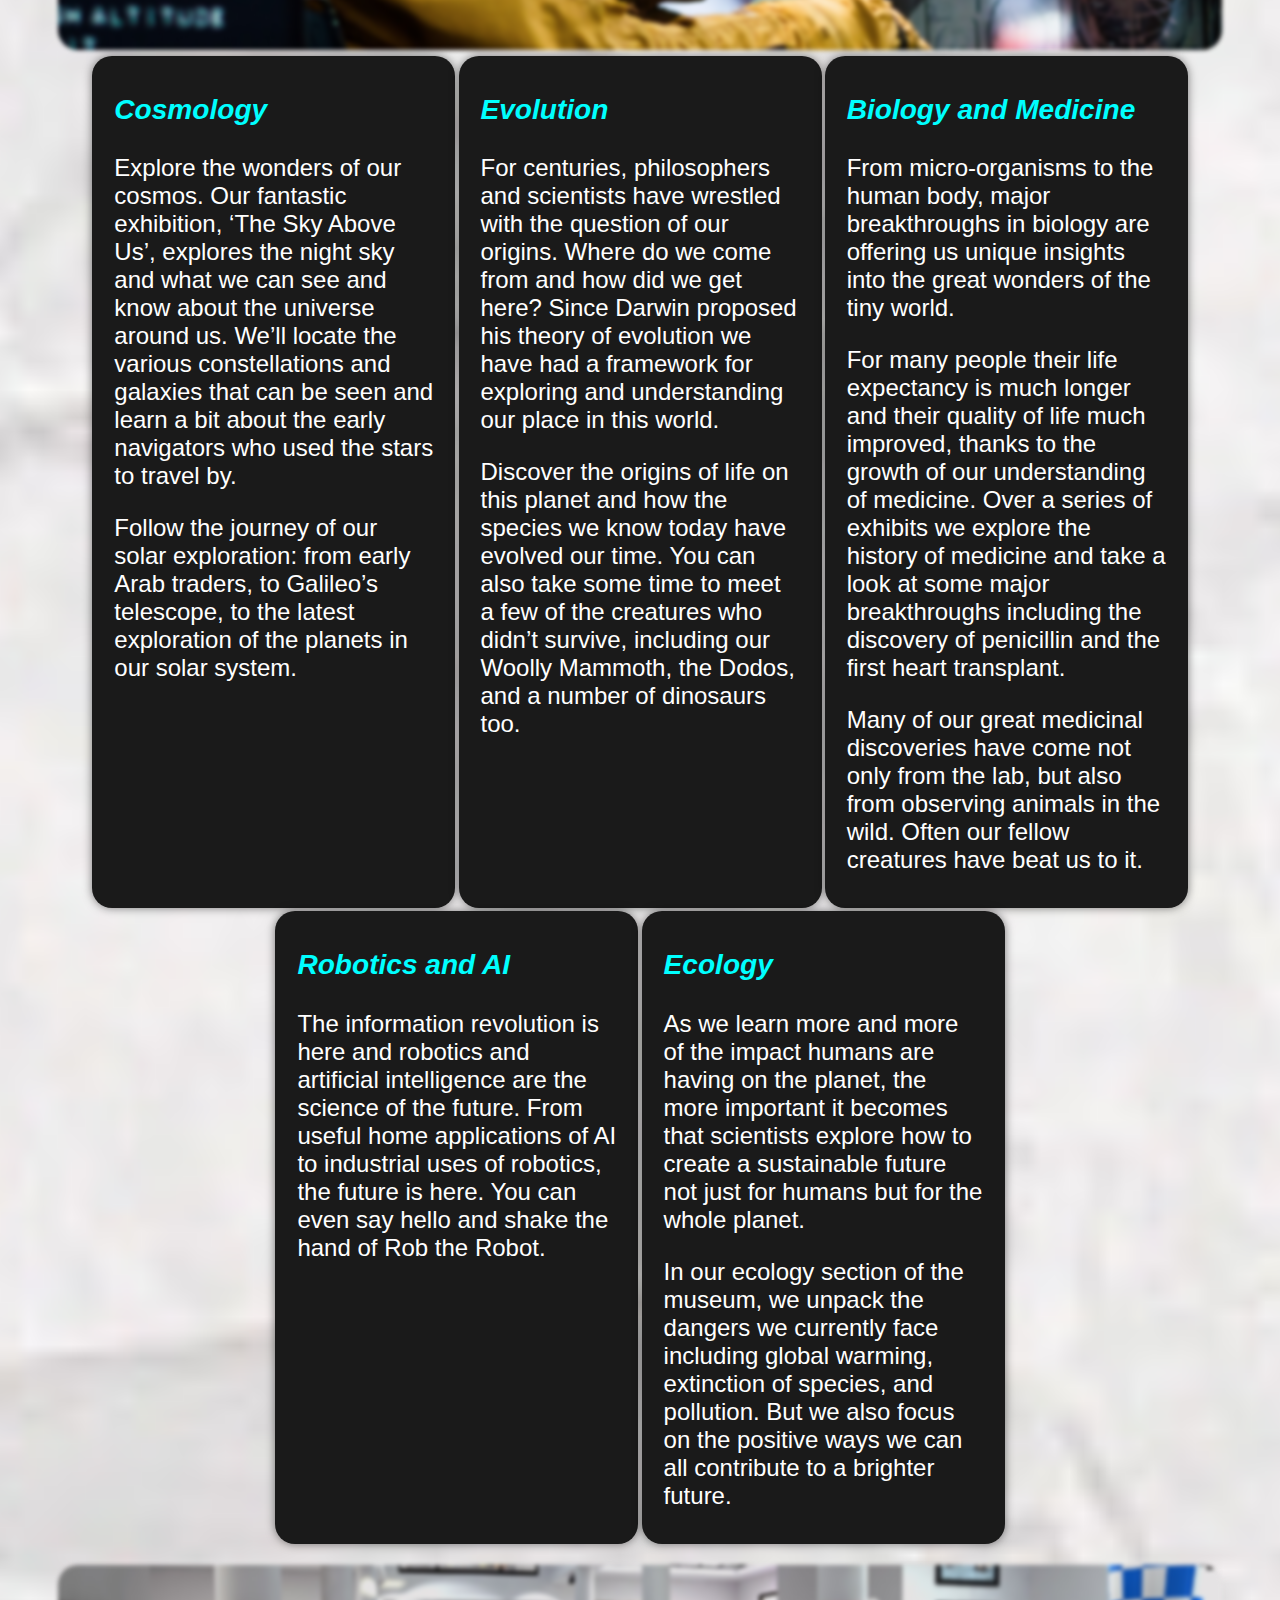
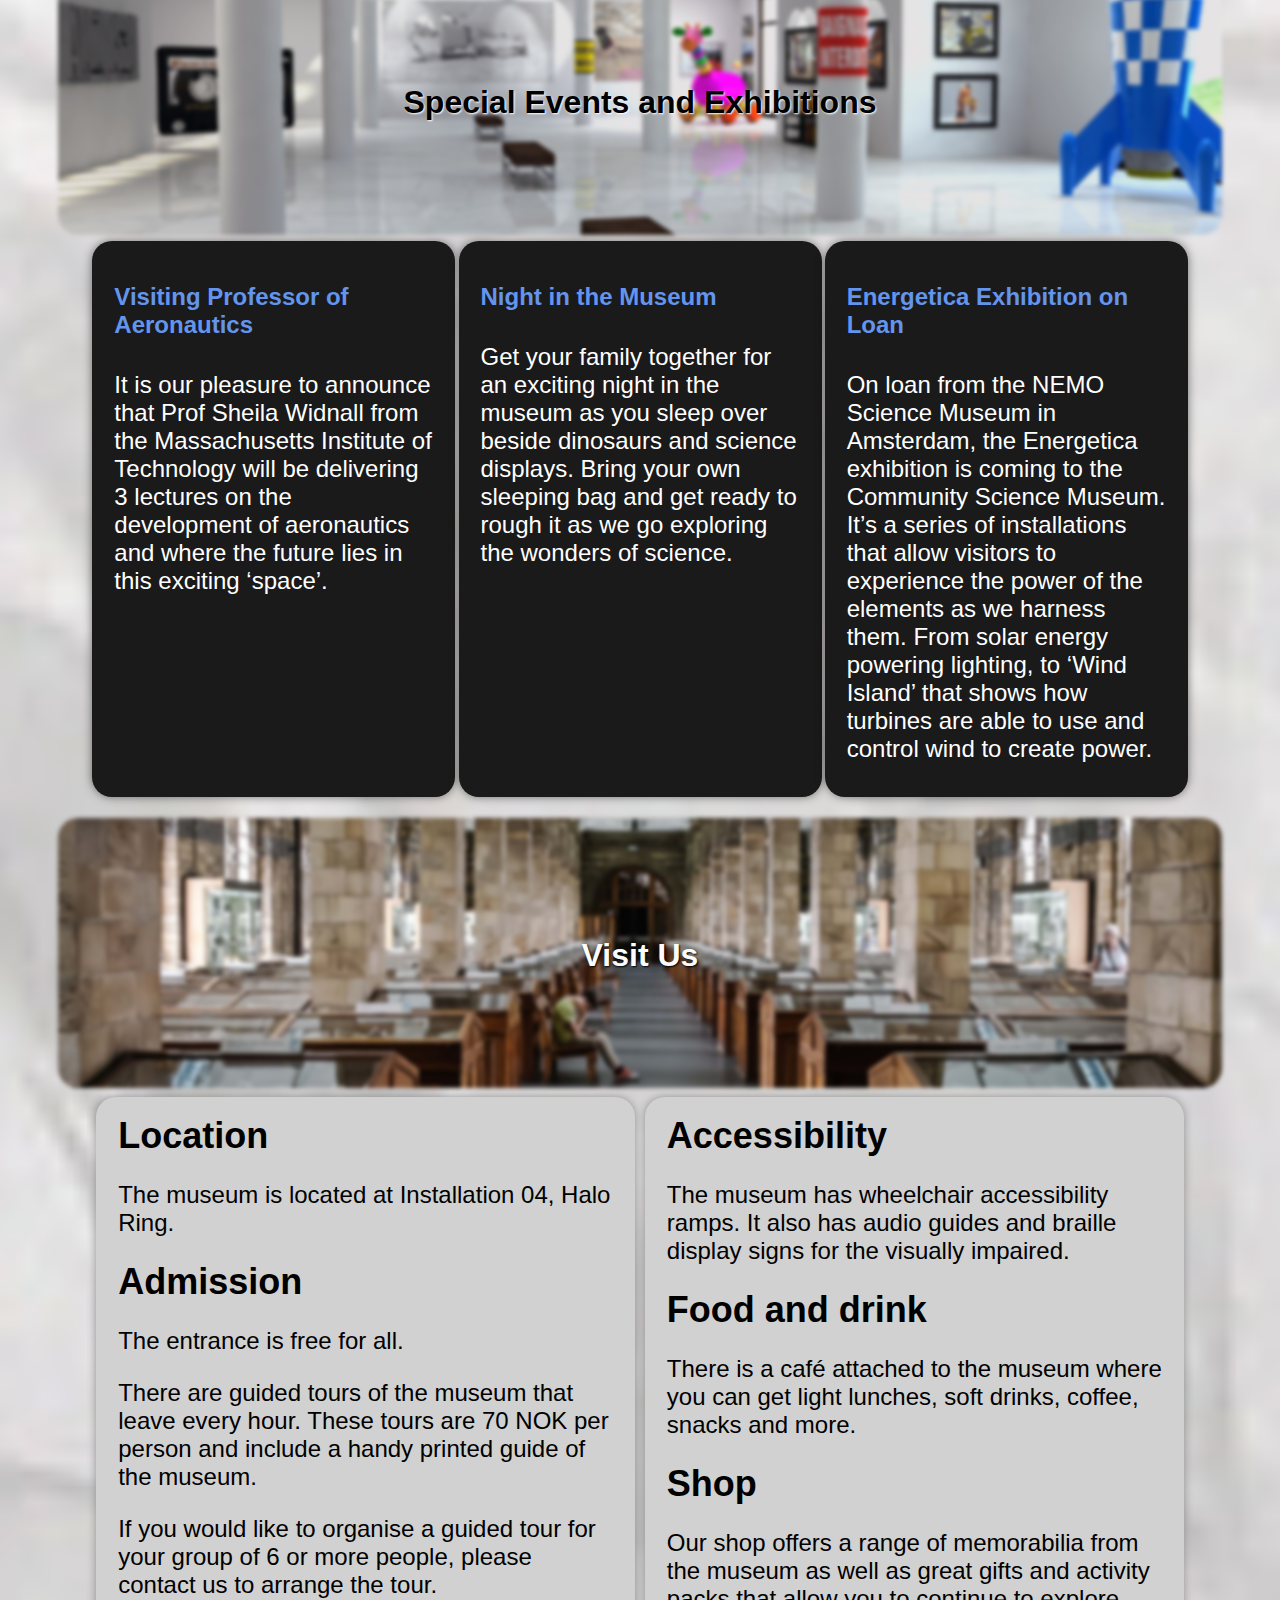
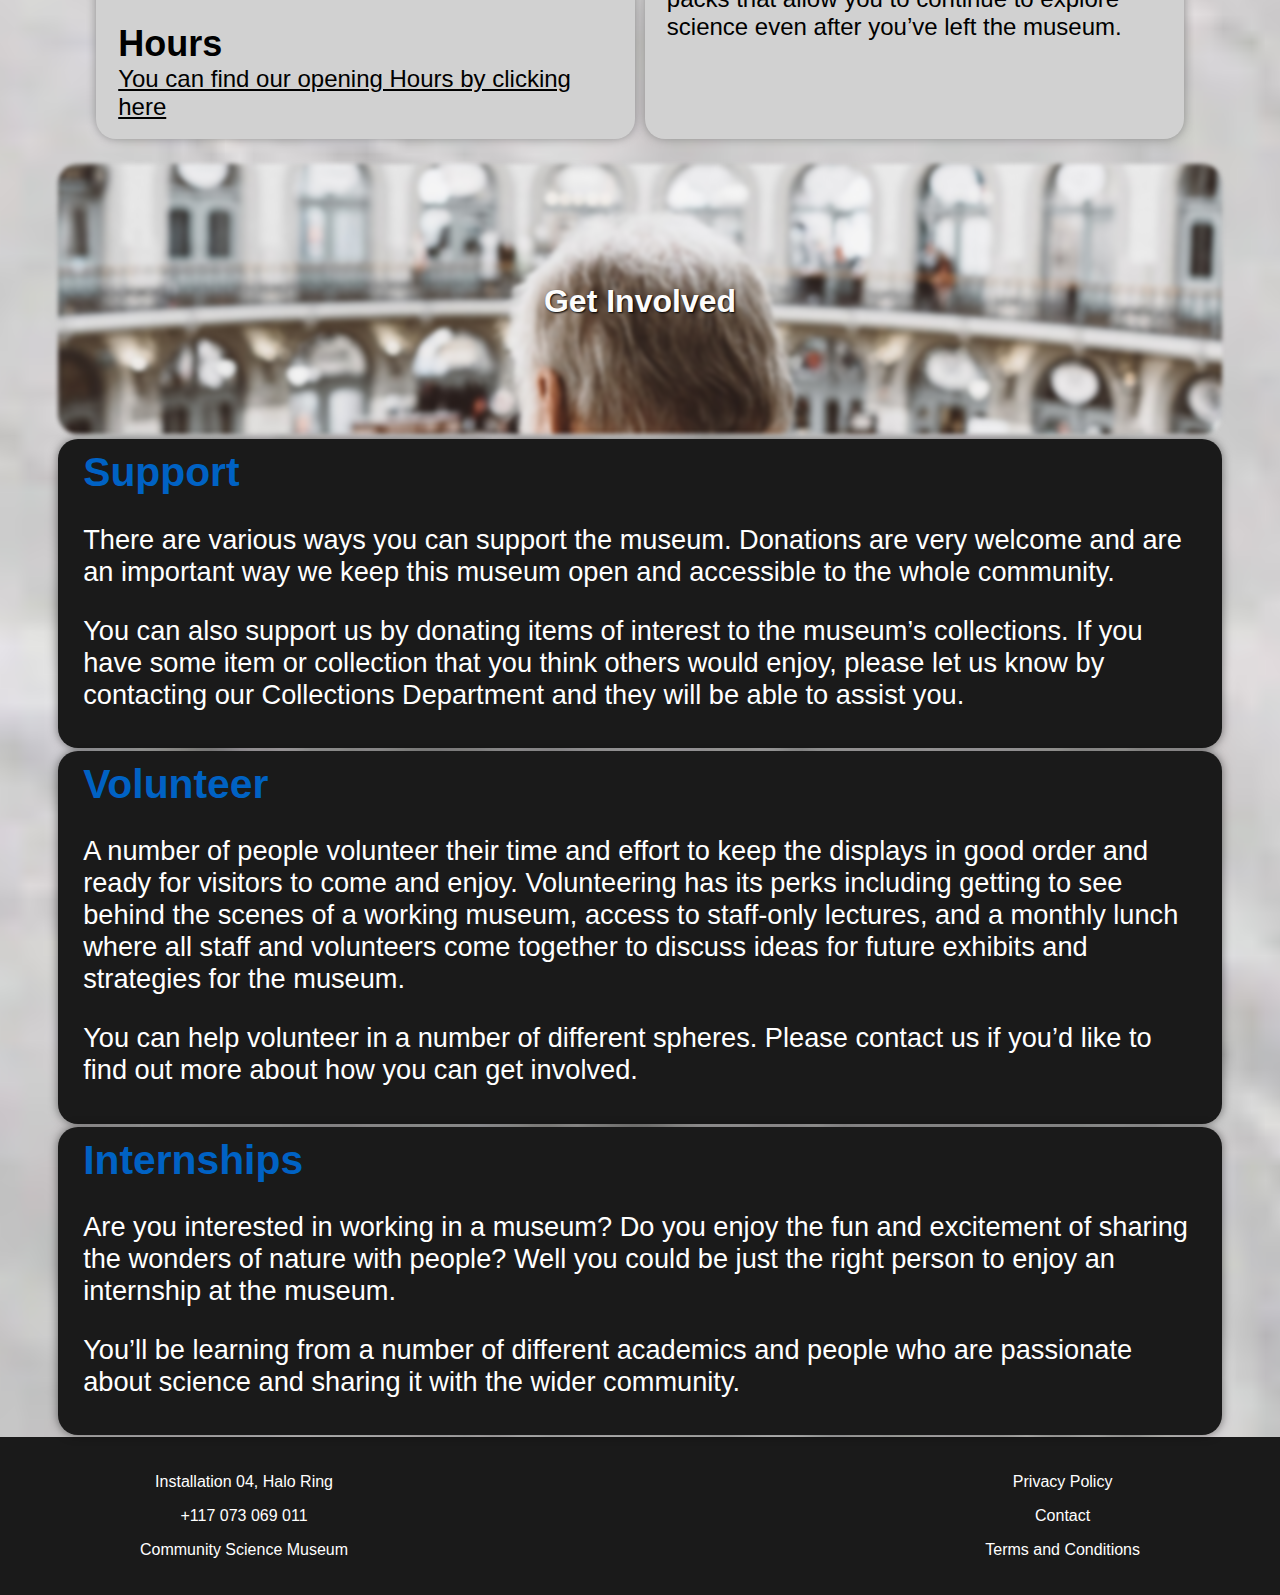
<file: HTML/Events.html>
<!DOCTYPE html>
<html lang="en">
<head>
    <meta charset="UTF-8">
    <meta name="viewport" content="width=device-width, initial-scale=1.0">
    <title>EventsHub</title>
    <link rel="stylesheet" href="/CSS/Events.css">
</head>

<body>
    <header>
        <div class="header-container">
            <div class="header-links">
                <a href="/index.html" class="header-link">Home</a>
                <a href="/HTML/Events.html" class="header-link" id="headSelected">Events</a>
                <a href="/HTML/Contact.html" class="header-link">Contact</a>
            </div>
        </div>
    </header>
    <div class="firstTwoTextBox">
        <div class="topTwoTextBox">
            <h1 id="topExplore">Explore</h1>
            <p>Come join us at the Community Science Museum where we’re committed to making science accessible to all.</p>
            <p>Over the course of human history, science has developed from our early understanding of fire, wind, water, and earth to exploring everything from galaxies far away to the very building blocks of life itself.</p>
            <p>The aim of our museum is to create a space where everyone can experience the wonders of our discoveries and perhaps even ignite a lifelong passion to continue the exploration of the world around us.</p>
            <p>We believe science should not be confined to the textbook, but brought to live through exhibits. This is why we have over 1000 different exhibits on the many varied subjects of science to explore. Many of these exhibits are designed for you to interact with and play around to see science come to life (apart from the dinosaur exhibits – they only come to life at night when everyone’s gone home).</p>
        </div>
        <div class="bottomTwoTextBox">
            <h2>For kids</h2>
            <p>Are you a young person looking to learn more about science? Come on down to our museum, there’s plenty to see and do.</p>
            <p>You can learn about Newtonian physics from our bumper swing, or why not travel back in time and meet our resident Woolly Mammoth? Our exhibits are designed to be accessible for interested minds, so make sure you come ready to learn and explore.</p>
            <p>We also have the Young Stars club which meets once a week on a Saturday between 10:00 and 13:00 where you’ll get to explore and experiment with our team of experts.</p>
            <p>During the school holidays we run special holiday clubs where you can join other children your age to go on a journey of discovery. Each holiday we pick a new theme to explore. To find out more about the holiday club and how you can join, send us a message.</p>
            <h2>For teachers</h2>
            <p>As a community-driven museum, we want to work with schools to create places of learning and exploring. Our team are on hand to give your students guided tours of the museum, teach them in our learning laboratory, and provide great video presentations that will excite and inspire them.</p>
            <p>Please get in touch with us here to find out more about our facilities and to arrange a time to bring your students through for a visit.</p>
            <h2>Researchers</h2>
            <p>Are you looking to get involved with our team of researchers and academics? Our museum offers various ways for you to use our resources and contribute towards them. We have online records, laboratory space, and a working relationship with a number of universities around the country.</p>
        </div>
    </div>
    <div class="exhibitionSpacesImage">
        <img id="exhibitionImage" src="/Images/images/andrew-ruiz-348421.jpg" alt="SpaceMan">
        <div id="textExhibition">Exhibition Spaces</div>
    </div>
    <div class="fivePackBox">
        <div class="firstBox">
                <h3>Cosmology</h3>
                <p>Explore the wonders of our cosmos. Our fantastic exhibition, ‘The Sky Above Us’, explores the night sky and what we can see and know about the universe around us. We’ll locate the various constellations and galaxies that can be seen and learn a bit about the early navigators who used the stars to travel by.</p>
                <p>Follow the journey of our solar exploration: from early Arab traders, to Galileo’s telescope, to the latest exploration of the planets in our solar system.</p>
        </div>
        <div class="secondBox">
                <h3>Evolution</h3>
                <p>For centuries, philosophers and scientists have wrestled with the question of our origins. Where do we come from and how did we get here? Since Darwin proposed his theory of evolution we have had a framework for exploring and understanding our place in this world.</p>
                <p>Discover the origins of life on this planet and how the species we know today have evolved our time. You can also take some time to meet a few of the creatures who didn’t survive, including our Woolly Mammoth, the Dodos, and a number of dinosaurs too.</p>
        </div>
        <div class="thirdBox">
                <h3>Biology and Medicine</h3>
                <p>From micro-organisms to the human body, major breakthroughs in biology are offering us unique insights into the great wonders of the tiny world. </p>
                <p>For many people their life expectancy is much longer and their quality of life much improved, thanks to the growth of our understanding of medicine. Over a series of exhibits we explore the history of medicine and take a look at some major breakthroughs including the discovery of penicillin and the first heart transplant.</p>
                <p>Many of our great medicinal discoveries have come not only from the lab, but also from observing animals in the wild. Often our fellow creatures have beat us to it.</p>
        </div>
        <div class="fourthBox">
                <h3>Robotics and AI</h3>
                <p>The information revolution is here and robotics and artificial intelligence are the science of the future. From useful home applications of AI to industrial uses of robotics, the future is here. You can even say hello and shake the hand of Rob the Robot.</p>
        </div>
        <div class="fifthBox">
                <h3>Ecology</h3>
                <p>As we learn more and more of the impact humans are having on the planet, the more important it becomes that scientists explore how to create a sustainable future not just for humans but for the whole planet.</p>
                <p>In our ecology section of the museum, we unpack the dangers we currently face including global warming, extinction of species, and pollution. But we also focus on the positive ways we can all contribute to a brighter future.</p>
        </div>
    </div>
    <div class="specialEventsImage">
        <img id="specialImage" src="/Images/images/exhibition-1863344_1920.jpg" alt="ExhibitionSpaces">
        <div id="textSpecial">Special Events and Exhibitions</div>
    </div>
    <div class="threePackBoxTop">
        <div class="firstTripleBox">
            <h4>Visiting Professor of Aeronautics</h4>
            <p>It is our pleasure to announce that Prof Sheila Widnall from the Massachusetts Institute of Technology will be delivering 3 lectures on the development of aeronautics and where the future lies in this exciting ‘space’.</p>
        </div>

        <div class="secondTripleBox">
            <h4>Night in the Museum</h4>
            <p>Get your family together for an exciting night in the museum as you sleep over beside dinosaurs and science displays. Bring your own sleeping bag and get ready to rough it as we go exploring the wonders of science.</p>
        </div>

        <div class="thirdTripleBox">
            <h4>Energetica Exhibition on Loan</h4>
            <p>On loan from the NEMO Science Museum in Amsterdam, the Energetica exhibition is coming to the Community Science Museum. It’s a series of installations that allow visitors to experience the power of the elements as we harness them. From solar energy powering lighting, to ‘Wind Island’ that shows how turbines are able to use and control wind to create power.</p>
        </div>
    </div>
    <div class="visitUsImage">
        <img id="visitImage" src="/Images/images/mavis-cw-164128.jpg" alt="InsideMuseumSpace">
        <div id="textVisit">Visit Us</div>
    </div>
    <div class="doubleBox">
        <div class="firstDouble">
            <h5>Location</h5>
            <p>The museum is located at Installation 04, Halo Ring.</p>
            <h5>Admission</h5>
            <p>The entrance is free for all.</p>
            <p>There are guided tours of the museum that leave every hour. These tours are 70 NOK per person and include a handy printed guide of the museum.</p>
            <p>If you would like to organise a guided tour for your group of 6 or more people, please contact us to arrange the tour.</p>
            <h5>Hours</h5>
            <a href="/index.html#Hours" id="hourLinkTag">You can find our opening Hours by clicking here</a>
        </div>
        <div class="secondDouble">
            <h5>Accessibility</h5>
            <p>The museum has wheelchair accessibility ramps. It also has audio guides and braille display signs for the visually impaired.</p>
            <h5>Food and drink</h5>
            <p>There is a café attached to the museum where you can get light lunches, soft drinks, coffee, snacks and more.</p>
            <h5>Shop</h5>
            <p>Our shop offers a range of memorabilia from the museum as well as great gifts and activity packs that allow you to continue to explore science even after you’ve left the museum.</p>
        </div>
    </div>
    <div class="getInvolvedImage">
        <img id="involvedImage" src="/Images/images/luke-ellis-craven-400722.jpg" alt="SpaceMan">
        <div id="textInvolved">Get Involved</div>
    </div>
    <div class="tripleRow">
        <div class="firstRowBox">
            <h5 class="lowRowCode">Support</h5>
            <p>There are various ways you can support the museum. Donations are very welcome and are an important way we keep this museum open and accessible to the whole community.</p>
            <p>You can also support us by donating items of interest to the museum’s collections. If you have some item or collection that you think others would enjoy, please let us know by contacting our Collections Department and they will be able to assist you.</p>
        </div>
        <div class="secondRowBox">
            <h5 class="lowRowCode">Volunteer</h5>
            <p>A number of people volunteer their time and effort to keep the displays in good order and ready for visitors to come and enjoy. Volunteering has its perks including getting to see behind the scenes of a working museum, access to staff-only lectures, and a monthly lunch where all staff and volunteers come together to discuss ideas for future exhibits and strategies for the museum.</p>
            <p>You can help volunteer in a number of different spheres. Please contact us if you’d like to find out more about how you can get involved.</p>
        </div>
        <div class="thirdRowBox">
            <h5 class="lowRowCode">Internships</h5>
            <p>Are you interested in working in a museum? Do you enjoy the fun and excitement of sharing the wonders of nature with people? Well you could be just the right person to enjoy an internship at the museum.</p>
            <p>You’ll be learning from a number of different academics and people who are passionate about science and sharing it with the wider community.</p>

        </div>
    </div>

    <footer>
        <div class="footerBox">
            <div class="footerTextContainer">
                <p>Installation 04, Halo Ring</p>
                <p>+117 073 069 011</p>
                <p>Community Science Museum</p>
            </div>
            <div class="footerTextContainer">
                <a href="/HTML/privacyPolicy.html"><p>Privacy Policy</p></a>
                <a href="/HTML/Contact.html"><p>Contact</p></a>
                <a href="/HTML/termsAndConditions.html"><p>Terms and Conditions</p></a>
            </div>
        </div>
        </footer>
</body>
</html>
</file>
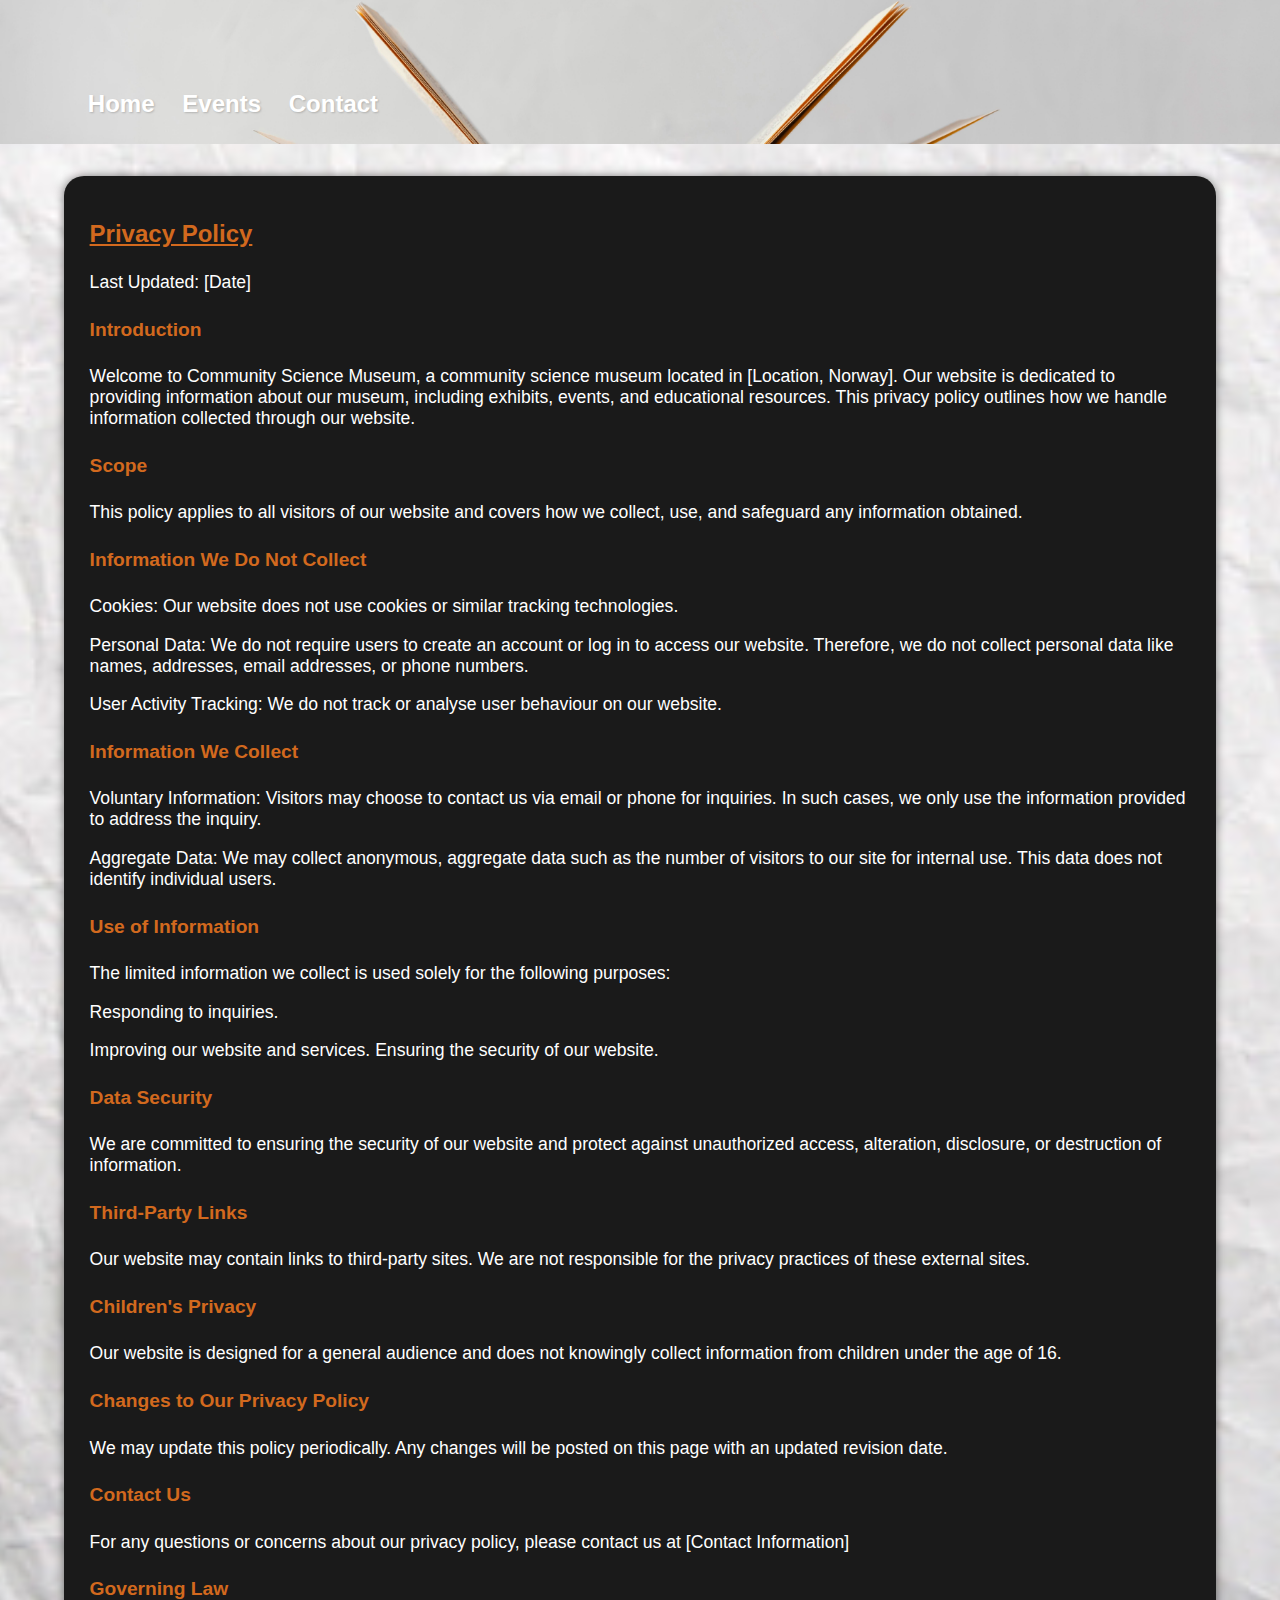
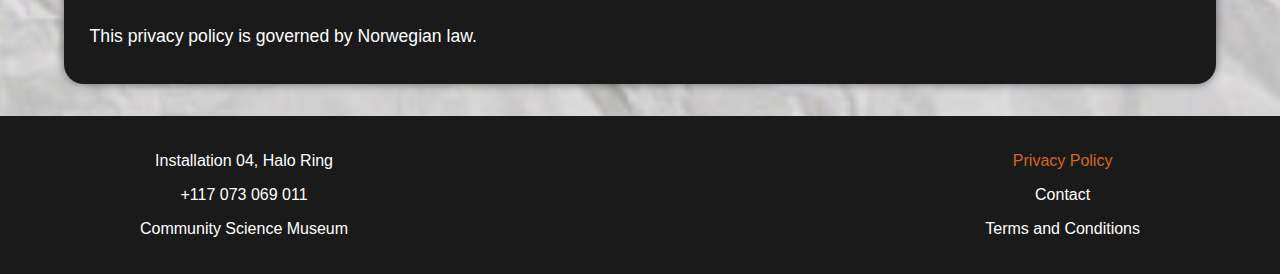
<file: HTML/Privacy Policy.html>
<!DOCTYPE html>
<html lang="en">
<head>
    <meta charset="UTF-8">
    <meta name="viewport" content="width=device-width, initial-scale=1.0">
    <title>Privacy Policy</title>
    <link rel="stylesheet" href="/CSS/Header+Footer.css">
    <link rel="stylesheet" href="/CSS/Privacy Policy.css">
</head>

<body>
    <header>
        <div class="header-container">
            <div class="header-links">
                <a href="/index.html" class="header-link">Home</a>
                <a href="/HTML/Events.html" class="header-link">Events</a>
                <a href="/HTML/Contact.html" class="header-link">Contact</a>
            </div>
        </div>
    </header>

    <div class="privacyPolicyContainer">
            <h3>Privacy Policy</h3>
            <p>Last Updated: [Date]</p>
            <h4>Introduction</h4>
            <p>Welcome to Community Science Museum, a community science museum located in [Location, Norway]. Our website is dedicated to providing information about our museum, including exhibits, events, and educational resources. This privacy policy outlines how we handle information collected through our website.</p>
            <h4>Scope</h4>
            <p>This policy applies to all visitors of our website and covers how we collect, use, and safeguard any information obtained.</p>
            <h4>Information We Do Not Collect</h4>
            <p>Cookies: Our website does not use cookies or similar tracking technologies.</p>
            <p>Personal Data: We do not require users to create an account or log in to access our website. Therefore, we do not collect personal data like names, addresses, email addresses, or phone numbers.</p>
            <p>User Activity Tracking: We do not track or analyse user behaviour on our website. </p>
            <h4>Information We Collect</h4>
            <p>Voluntary Information: Visitors may choose to contact us via email or phone for inquiries. In such cases, we only use the information provided to address the inquiry.</p>
            <p>Aggregate Data: We may collect anonymous, aggregate data such as the number of visitors to our site for internal use. This data does not identify individual users.</p>
            <h4>Use of Information</h4>
            <p>The limited information we collect is used solely for the following purposes:</p>
            <p>Responding to inquiries.</p>
            <p>Improving our website and services. Ensuring the security of our website.</p>
            <h4>Data Security</h4>
            <p>We are committed to ensuring the security of our website and protect against unauthorized access, alteration, disclosure, or destruction of information.</p>
            <h4>Third-Party Links</h4>
            <p>Our website may contain links to third-party sites. We are not responsible for the privacy practices of these external sites.</p>
            <h4>Children's Privacy</h4>
            <p>Our website is designed for a general audience and does not knowingly collect information from children under the age of 16.</p>
            <h4>Changes to Our Privacy Policy</h4>
            <p>We may update this policy periodically. Any changes will be posted on this page with an updated revision date.</p>
            <h4>Contact Us</h4>
            <p>For any questions or concerns about our privacy policy, please contact us at [Contact Information]</p>
            <h4>Governing Law</h4>
            <p>This privacy policy is governed by Norwegian law.</p>
    </div>
    <footer>
        <div class="footerBox">
            <div class="footerTextContainer">
                <p>Installation 04, Halo Ring</p>
                <p>+117 073 069 011</p>
                <p>Community Science Museum</p>
            </div>
            <div class="footerTextContainer">
                <a href="/HTML/Privacy Policy.html"><p id="Selected">Privacy Policy</p></a>
                <a href="/HTML/Contact.html"><p>Contact</p></a>
                <a href="/HTML/Terms and Conditions.html"><p>Terms and Conditions</p></a>
            </div>
        </div>
        </footer>
</body>
</html>
</file>
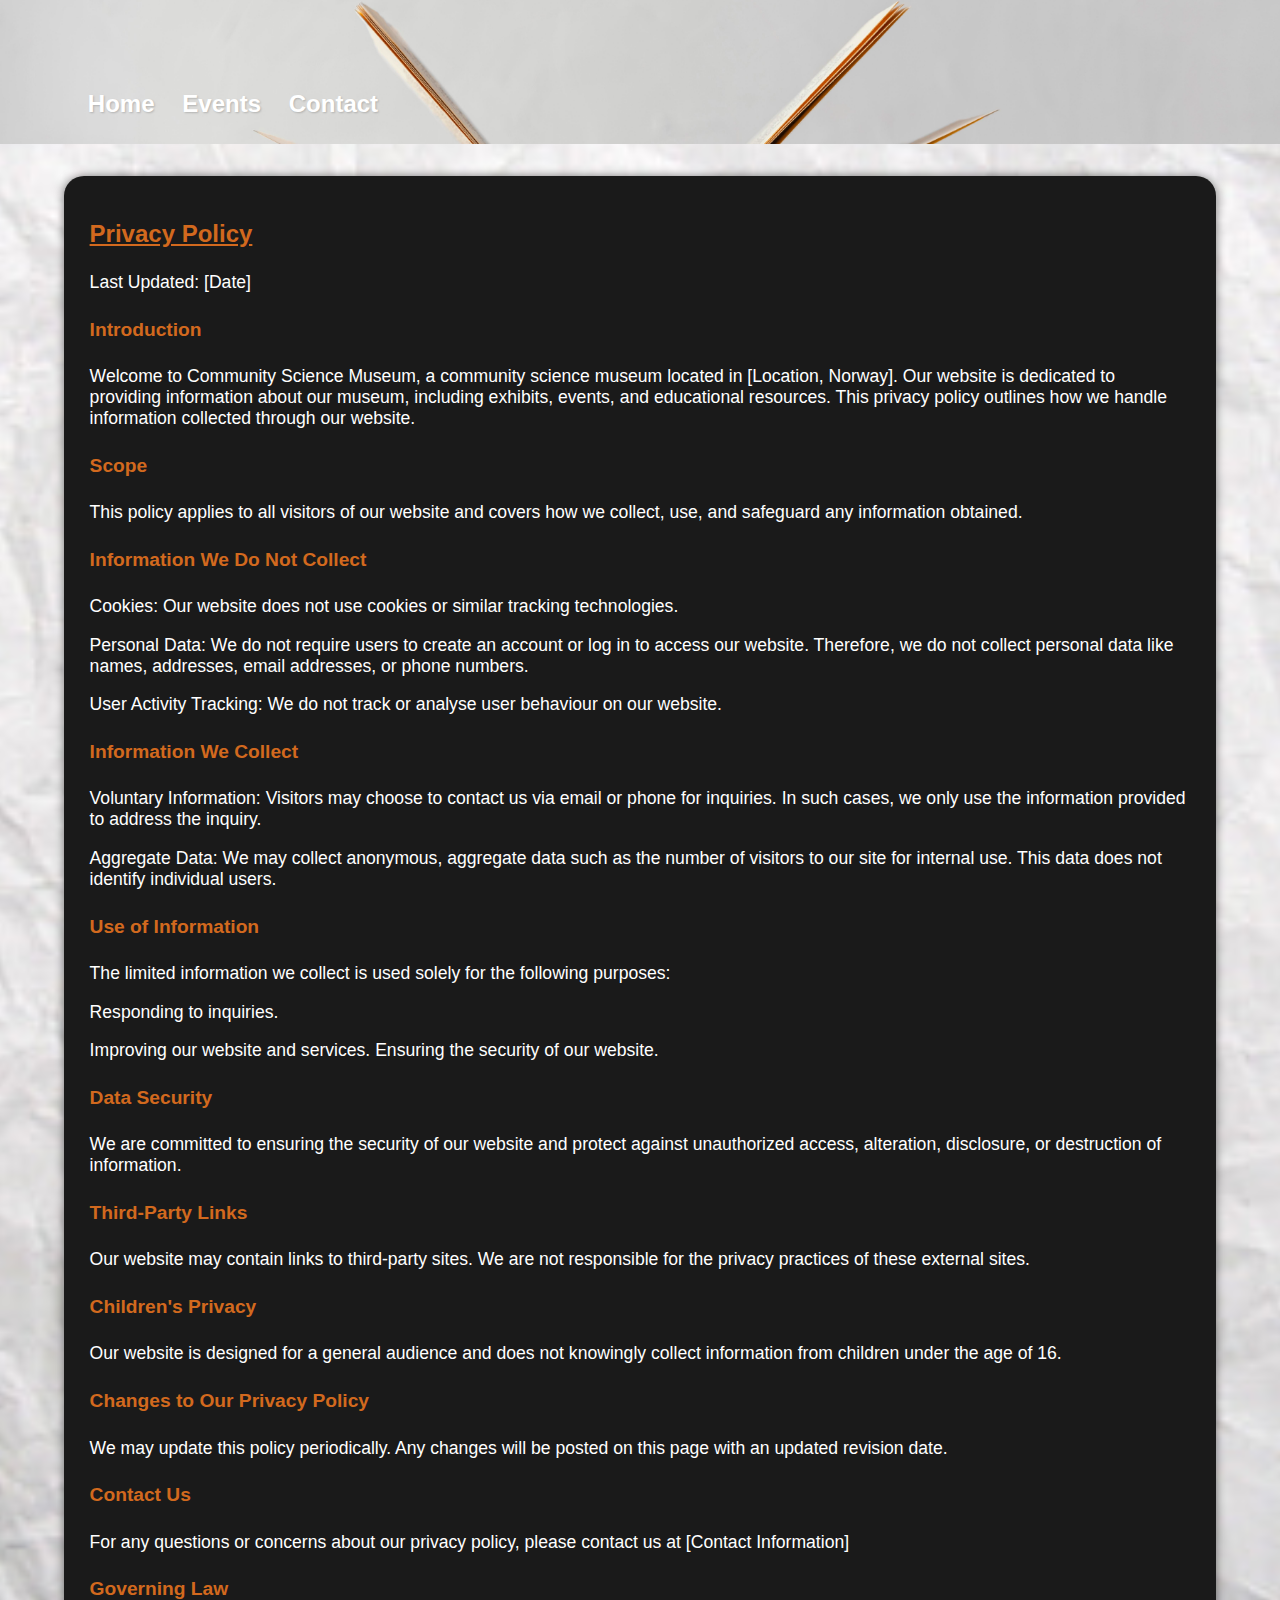
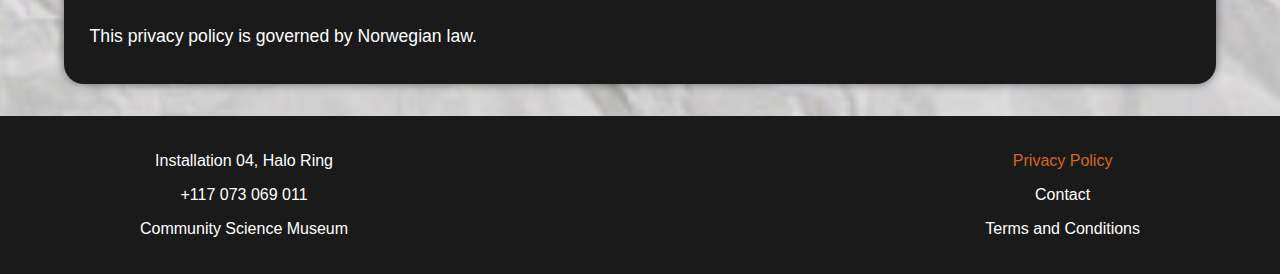
<file: HTML/privacyPolicy.html>
<!DOCTYPE html>
<html lang="en">
<head>
    <meta charset="UTF-8">
    <meta name="viewport" content="width=device-width, initial-scale=1.0">
    <title>Privacy Policy</title>
    <link rel="stylesheet" href="/CSS/privacyPolicy.css">
</head>

<body>
    <header>
        <div class="header-container">
            <div class="header-links">
                <a href="/index.html" class="header-link">Home</a>
                <a href="/HTML/Events.html" class="header-link">Events</a>
                <a href="/HTML/Contact.html" class="header-link">Contact</a>
            </div>
        </div>
    </header>

    <div class="privacyPolicyContainer">
            <h3>Privacy Policy</h3>
            <p>Last Updated: [Date]</p>
            <h4>Introduction</h4>
            <p>Welcome to Community Science Museum, a community science museum located in [Location, Norway]. Our website is dedicated to providing information about our museum, including exhibits, events, and educational resources. This privacy policy outlines how we handle information collected through our website.</p>
            <h4>Scope</h4>
            <p>This policy applies to all visitors of our website and covers how we collect, use, and safeguard any information obtained.</p>
            <h4>Information We Do Not Collect</h4>
            <p>Cookies: Our website does not use cookies or similar tracking technologies.</p>
            <p>Personal Data: We do not require users to create an account or log in to access our website. Therefore, we do not collect personal data like names, addresses, email addresses, or phone numbers.</p>
            <p>User Activity Tracking: We do not track or analyse user behaviour on our website. </p>
            <h4>Information We Collect</h4>
            <p>Voluntary Information: Visitors may choose to contact us via email or phone for inquiries. In such cases, we only use the information provided to address the inquiry.</p>
            <p>Aggregate Data: We may collect anonymous, aggregate data such as the number of visitors to our site for internal use. This data does not identify individual users.</p>
            <h4>Use of Information</h4>
            <p>The limited information we collect is used solely for the following purposes:</p>
            <p>Responding to inquiries.</p>
            <p>Improving our website and services. Ensuring the security of our website.</p>
            <h4>Data Security</h4>
            <p>We are committed to ensuring the security of our website and protect against unauthorized access, alteration, disclosure, or destruction of information.</p>
            <h4>Third-Party Links</h4>
            <p>Our website may contain links to third-party sites. We are not responsible for the privacy practices of these external sites.</p>
            <h4>Children's Privacy</h4>
            <p>Our website is designed for a general audience and does not knowingly collect information from children under the age of 16.</p>
            <h4>Changes to Our Privacy Policy</h4>
            <p>We may update this policy periodically. Any changes will be posted on this page with an updated revision date.</p>
            <h4>Contact Us</h4>
            <p>For any questions or concerns about our privacy policy, please contact us at [Contact Information]</p>
            <h4>Governing Law</h4>
            <p>This privacy policy is governed by Norwegian law.</p>
    </div>
    <footer>
        <div class="footerBox">
            <div class="footerTextContainer">
                <p>Installation 04, Halo Ring</p>
                <p>+117 073 069 011</p>
                <p>Community Science Museum</p>
            </div>
            <div class="footerTextContainer">
                <a href="/HTML/privacyPolicy.html"><p id="Selected">Privacy Policy</p></a>
                <a href="/HTML/Contact.html"><p>Contact</p></a>
                <a href="/HTML/termsAndConditions.html"><p>Terms and Conditions</p></a>
            </div>
        </div>
        </footer>
</body>
</html>
</file>
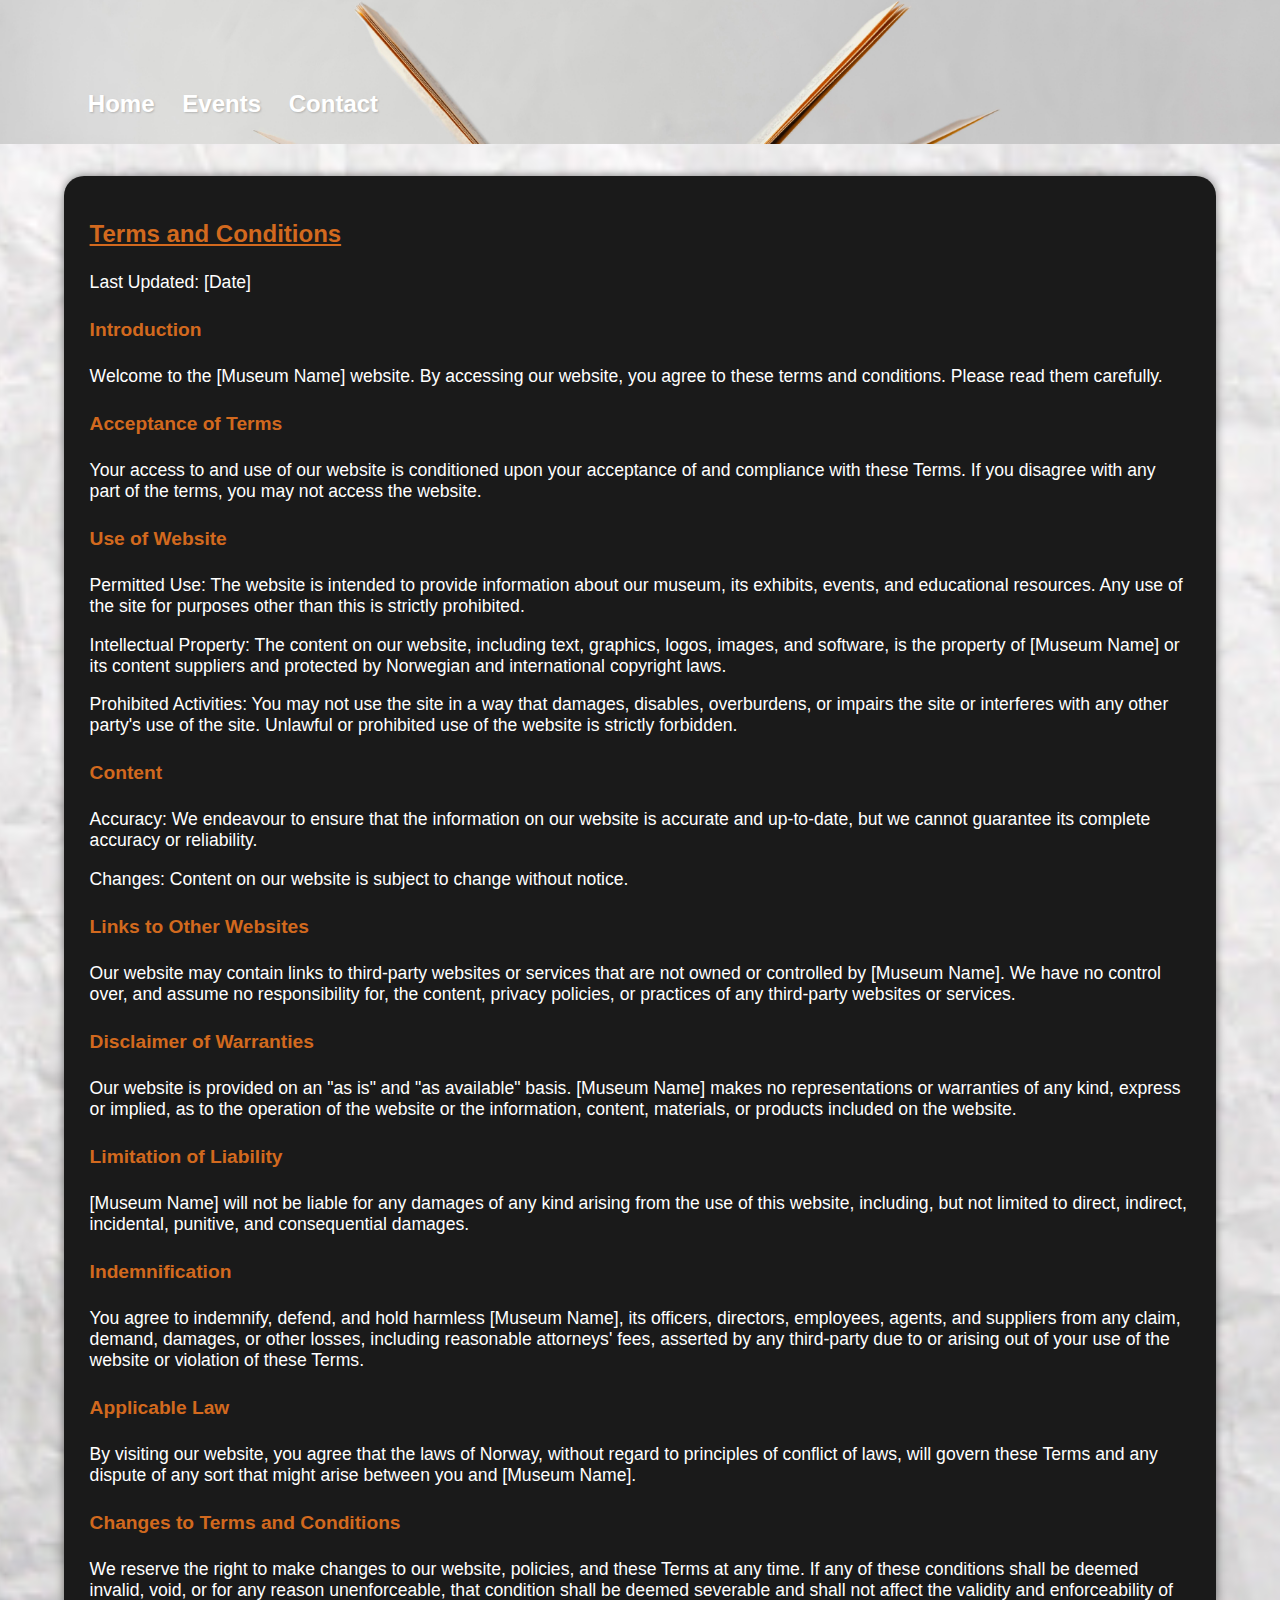
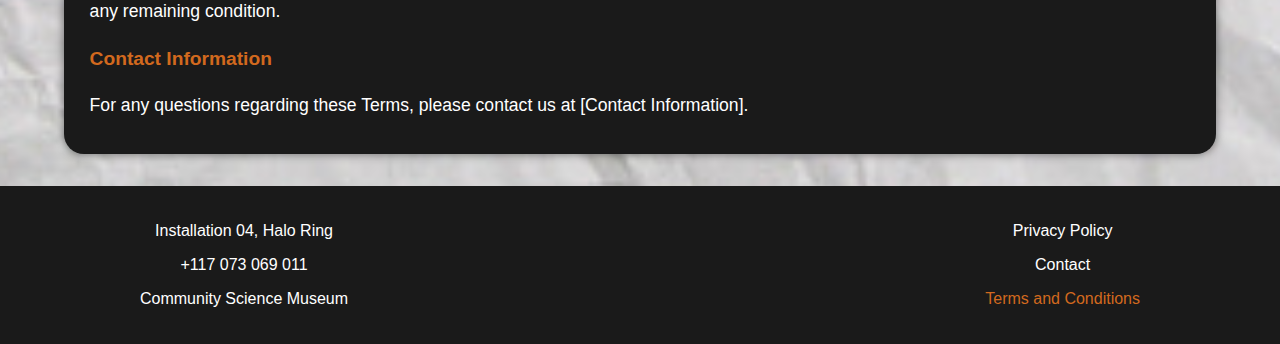
<file: HTML/Terms and Conditions.html>
<!DOCTYPE html>
<html lang="en">
<head>
    <meta charset="UTF-8">
    <meta name="viewport" content="width=device-width, initial-scale=1.0">
    <title>Terms and Conditions</title>
    <link rel="stylesheet" href="/CSS/Header+Footer.css">
    <link rel="stylesheet" href="/CSS/Terms and Conditions.css">
</head>

<body>
    <header>
        <div class="header-container">
            <div class="header-links">
                <a href="/index.html" class="header-link">Home</a>
                <a href="/HTML/Events.html" class="header-link">Events</a>
                <a href="/HTML/Contact.html" class="header-link">Contact</a>
            </div>
        </div>
    </header>

    <div class="termsAndConditionContainer">
            <h3>Terms and Conditions</h3>
            <p>Last Updated: [Date]</p>
            <h4>Introduction</h4>
            <p>Welcome to the [Museum Name] website. By accessing our website, you agree to these terms and conditions. Please read them carefully.</p>
            <h4>Acceptance of Terms</h4>
            <p>Your access to and use of our website is conditioned upon your acceptance of and compliance with these Terms. If you disagree with any part of the terms, you may not access the website.</p>
            <h4>Use of Website</h4>
            <p>Permitted Use: The website is intended to provide information about our museum, its exhibits, events, and educational resources. Any use of the site for purposes other than this is strictly prohibited.</p>
            <p>Intellectual Property: The content on our website, including text, graphics, logos, images, and software, is the property of [Museum Name] or its content suppliers and protected by Norwegian and international copyright laws.</p>
            <p>Prohibited Activities: You may not use the site in a way that damages, disables, overburdens, or impairs the site or interferes with any other party's use of the site. Unlawful or prohibited use of the website is strictly forbidden.</p>
            <h4>Content</h4>
            <p>Accuracy: We endeavour to ensure that the information on our website is accurate and up-to-date, but we cannot guarantee its complete accuracy or reliability.</p>
            <p>Changes: Content on our website is subject to change without notice.</p>
            <h4>Links to Other Websites</h4>
            <p>Our website may contain links to third-party websites or services that are not owned or controlled by [Museum Name]. We have no control over, and assume no responsibility for, the content, privacy policies, or practices of any third-party websites or services.</p>
            <h4>Disclaimer of Warranties</h4>
            <p>Our website is provided on an "as is" and "as available" basis. [Museum Name] makes no representations or warranties of any kind, express or implied, as to the operation of the website or the information, content, materials, or products included on the website.</p>
            <h4>Limitation of Liability</h4>
            <p>[Museum Name] will not be liable for any damages of any kind arising from the use of this website, including, but not limited to direct, indirect, incidental, punitive, and consequential damages.</p>
            <h4>Indemnification</h4>
            <p>You agree to indemnify, defend, and hold harmless [Museum Name], its officers, directors, employees, agents, and suppliers from any claim, demand, damages, or other losses, including reasonable attorneys' fees, asserted by any third-party due to or arising out of your use of the website or violation of these Terms.</p>
            <h4>Applicable Law</h4>
            <p>By visiting our website, you agree that the laws of Norway, without regard to principles of conflict of laws, will govern these Terms and any dispute of any sort that might arise between you and [Museum Name].</p>
            <h4>Changes to Terms and Conditions</h4>
            <p>We reserve the right to make changes to our website, policies, and these Terms at any time. If any of these conditions shall be deemed invalid, void, or for any reason unenforceable, that condition shall be deemed severable and shall not affect the validity and enforceability of any remaining condition.</p>
            <h4>Contact Information</h4>
            <p>For any questions regarding these Terms, please contact us at [Contact Information].</p>
    </div>
    <footer>
        <div class="footerBox">
            <div class="footerTextContainer">
                <p>Installation 04, Halo Ring</p>
                <p>+117 073 069 011</p>
                <p>Community Science Museum</p>
            </div>
            <div class="footerTextContainer">
                <a href="/HTML/Privacy Policy.html"><p>Privacy Policy</p></a>
                <a href="/HTML/Contact.html"><p>Contact</p></a>
                <a href="/HTML/Terms and Conditions.html"><p id="Selected">Terms and Conditions</p></a>
            </div>
        </div>
        </footer>
</body>
</html>
</file>
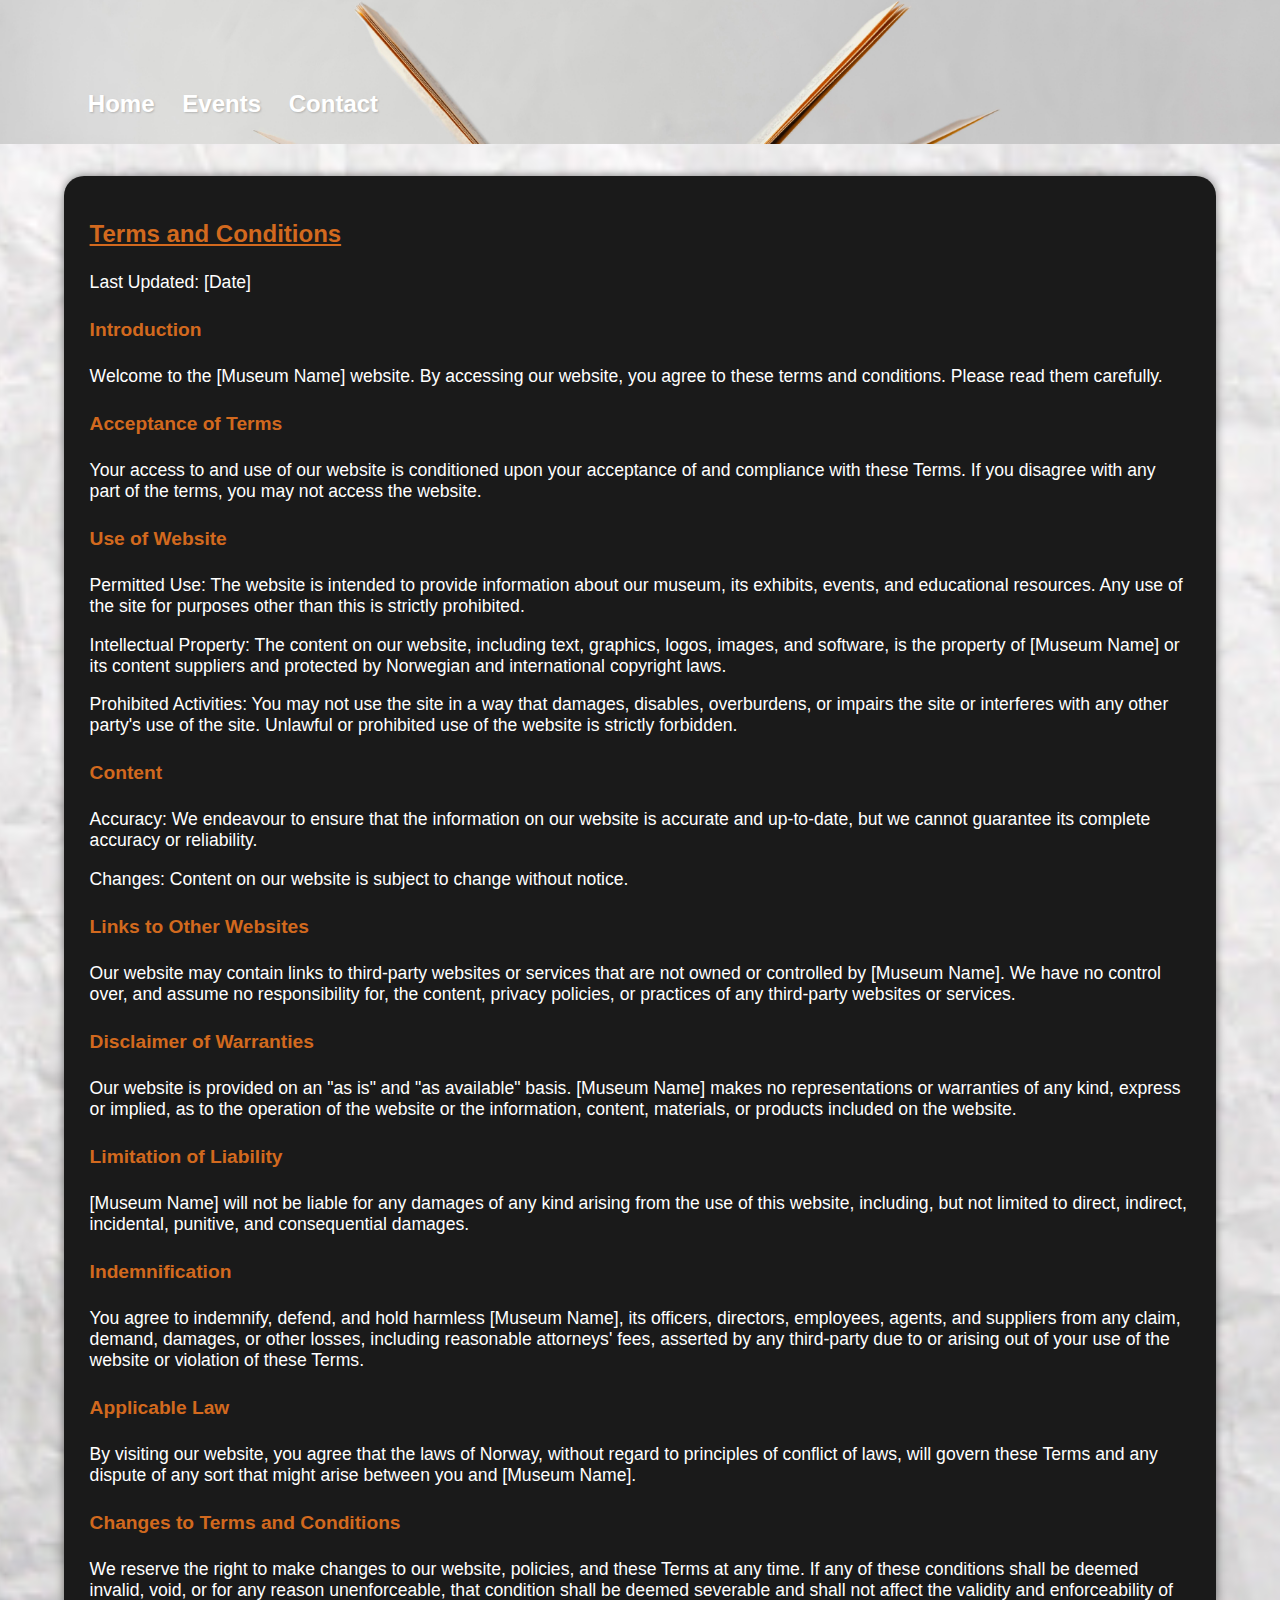
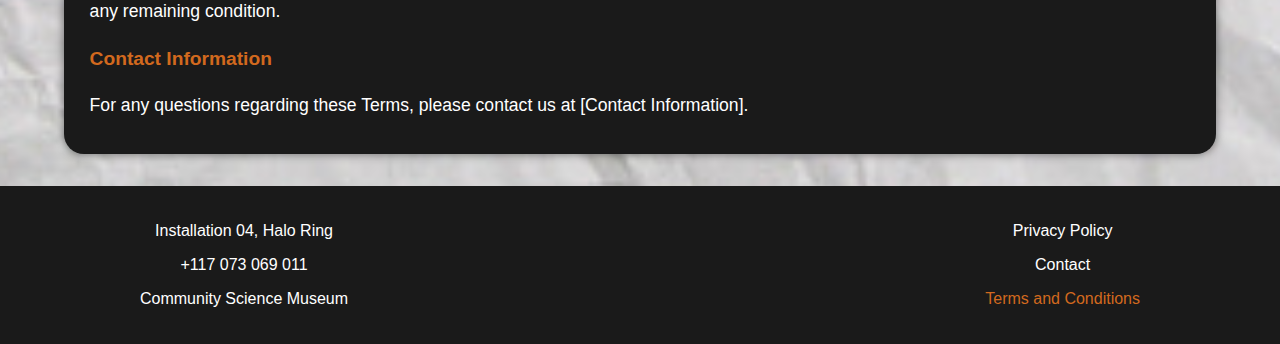
<file: HTML/termsAndConditions.html>
<!DOCTYPE html>
<html lang="en">
<head>
    <meta charset="UTF-8">
    <meta name="viewport" content="width=device-width, initial-scale=1.0">
    <title>Terms and Conditions</title>
    <link rel="stylesheet" href="/CSS/termsAndConditions.css">
</head>

<body>
    <header>
        <div class="header-container">
            <div class="header-links">
                <a href="/index.html" class="header-link">Home</a>
                <a href="/HTML/Events.html" class="header-link">Events</a>
                <a href="/HTML/Contact.html" class="header-link">Contact</a>
            </div>
        </div>
    </header>

    <div class="termsAndConditionContainer">
            <h3>Terms and Conditions</h3>
            <p>Last Updated: [Date]</p>
            <h4>Introduction</h4>
            <p>Welcome to the [Museum Name] website. By accessing our website, you agree to these terms and conditions. Please read them carefully.</p>
            <h4>Acceptance of Terms</h4>
            <p>Your access to and use of our website is conditioned upon your acceptance of and compliance with these Terms. If you disagree with any part of the terms, you may not access the website.</p>
            <h4>Use of Website</h4>
            <p>Permitted Use: The website is intended to provide information about our museum, its exhibits, events, and educational resources. Any use of the site for purposes other than this is strictly prohibited.</p>
            <p>Intellectual Property: The content on our website, including text, graphics, logos, images, and software, is the property of [Museum Name] or its content suppliers and protected by Norwegian and international copyright laws.</p>
            <p>Prohibited Activities: You may not use the site in a way that damages, disables, overburdens, or impairs the site or interferes with any other party's use of the site. Unlawful or prohibited use of the website is strictly forbidden.</p>
            <h4>Content</h4>
            <p>Accuracy: We endeavour to ensure that the information on our website is accurate and up-to-date, but we cannot guarantee its complete accuracy or reliability.</p>
            <p>Changes: Content on our website is subject to change without notice.</p>
            <h4>Links to Other Websites</h4>
            <p>Our website may contain links to third-party websites or services that are not owned or controlled by [Museum Name]. We have no control over, and assume no responsibility for, the content, privacy policies, or practices of any third-party websites or services.</p>
            <h4>Disclaimer of Warranties</h4>
            <p>Our website is provided on an "as is" and "as available" basis. [Museum Name] makes no representations or warranties of any kind, express or implied, as to the operation of the website or the information, content, materials, or products included on the website.</p>
            <h4>Limitation of Liability</h4>
            <p>[Museum Name] will not be liable for any damages of any kind arising from the use of this website, including, but not limited to direct, indirect, incidental, punitive, and consequential damages.</p>
            <h4>Indemnification</h4>
            <p>You agree to indemnify, defend, and hold harmless [Museum Name], its officers, directors, employees, agents, and suppliers from any claim, demand, damages, or other losses, including reasonable attorneys' fees, asserted by any third-party due to or arising out of your use of the website or violation of these Terms.</p>
            <h4>Applicable Law</h4>
            <p>By visiting our website, you agree that the laws of Norway, without regard to principles of conflict of laws, will govern these Terms and any dispute of any sort that might arise between you and [Museum Name].</p>
            <h4>Changes to Terms and Conditions</h4>
            <p>We reserve the right to make changes to our website, policies, and these Terms at any time. If any of these conditions shall be deemed invalid, void, or for any reason unenforceable, that condition shall be deemed severable and shall not affect the validity and enforceability of any remaining condition.</p>
            <h4>Contact Information</h4>
            <p>For any questions regarding these Terms, please contact us at [Contact Information].</p>
    </div>
    <footer>
        <div class="footerBox">
            <div class="footerTextContainer">
                <p>Installation 04, Halo Ring</p>
                <p>+117 073 069 011</p>
                <p>Community Science Museum</p>
            </div>
            <div class="footerTextContainer">
                <a href="/HTML/privacyPolicy.html"><p>Privacy Policy</p></a>
                <a href="/HTML/Contact.html"><p>Contact</p></a>
                <a href="/HTML/termsAndConditions.html"><p id="Selected">Terms and Conditions</p></a>
            </div>
        </div>
        </footer>
</body>
</html>
</file>
<file: HomePage.Css>
@import url(Header+Footer.css);

#headSelected {
    text-decoration: underline;
}

.singleImageContainer {
    text-align: center;
    margin-top: 20px;
}

.image2class {
    display: flex;
    justify-content: center;
    align-items: center;
}

.topImageTest {
    margin: 1rem;
    position: relative;
}

.overLayTextSingle {
position: absolute;
top: 18%;
left: 50%;
transform: translate(-50%, -50%);
font-size: 2em;
font-weight: bold;
text-shadow: 1px 1px 2px rgb(255, 255, 255);
text-align: center;
color: rgb(0, 0, 0);
}

#image2 {
    height: 10%;
    max-height: 500px;
    width: 96vw;  
    max-width: 1190px; 
    min-width: 280px;  
    object-fit: cover; 
    border-radius: 20px; 
    margin: 0 auto;
    box-shadow: 0 0 10px rgba(176, 123, 1, 0.5); 
}

#image2, #image3, #image4, #image5, #image6 {
    filter: blur(1px);
    -webkit-filter: blur(1px);
}

.quadContainer {
    text-align: center;
    overflow: hidden;
    display: flex;
    justify-content: center;
    position: relative;
}

.quadImageTest {
    margin: 1rem 2rem;
    position: relative;
}

.quadImage {
    border-radius: 20px;
    height: 50vh;
    max-height: 600px;
    width: 44vw;
    max-width: 560px;
    min-width: 280px;
    display: inline-block;
    object-fit: cover;
}

.overLayTextQuad {
    position: absolute;
    top: 25%;
    left: 50%;
    transform: translate(-50%, -50%);
    text-align: center;
    font-size: 2em;
    text-shadow: 1px 1px 2px rgb(0, 0, 0);
    color: white;
}

.boxContainer {
    text-align: center;
    display: flex;
    justify-content: center;
    max-width: 1240px;
    margin: 0 auto;
}

.squareBox {
    min-height: 45vh;
    width: 44vw;
    max-width: 100%;
    color: black;
    background-color: #d1d1d1;
    margin: 1rem 2rem;
    position: relative;
    padding: 18px 2%;
    text-align: left;
    font-size: 1.5em;
    box-sizing: border-box;
    box-shadow: 0 0 10px rgb(143, 143, 143); 
    border-radius: 20px;
}

.squareBoxCenter {
    text-align: center;
}

#Hours {
    text-align: center;
}

table {
    width: 80%;
    border-collapse: collapse;
}

th, td {
    padding: 8px;
}


@media screen and (max-width: 768px) {
    #image2 {
        width: 90vw;
    }

    .quadContainer,
    .boxContainer {
        flex-direction: column;
        align-items: center;
    }

    .quadImageTest {
        margin: 0.5rem;
    }

    .quadImage {
        width: 90vw;
        max-width: 100%;
        height: 35vh;
        max-height: 308px;
    }

    .squareBox {
        width: 90vw;
    }

}

@media screen and (max-height: 700px) {
    .quadImage {
        height: 100vh;
    }

}

a {
    text-decoration: none;
    color: inherit; 
}
</file>
<file: Contact.css>
@import url(Header+Footer.css);

#headSelected {
    text-decoration: underline;
}

.contactImageSingle {
    text-align: center;
    margin-top: 20px;
    display: flex;
    justify-content: center;
    align-items: center;
    margin: 1rem;
    position: relative;
}

#contactImage {
    height: 15%;
    max-height: 270px;
    width: 91vw;  
    max-width: 1190px; 
    min-width: 280px;  
    object-fit: cover; 
    border-radius: 20px; 
    margin: 0 auto;
}

.contactImageText {
    position: absolute;
    top: 50%;
    left: 50%;
    transform: translate(-50%, -50%);
    font-size: 4em;
    font-weight: bold;
    text-shadow: 1px 1px 2px rgb(255, 255, 255);
    text-align: center;
    color: rgb(0, 0, 0);
}

.firstInfoContainer {
    min-height: 26vh;
    width: 90vw;
    max-width: 1190px;
    background-color: #1A1A1A;
    margin: 2rem auto;
    position: relative;
    padding: 20px 2%;
    text-align: left;
    font-size: 1.3em;
    box-sizing: border-box;
    box-shadow: 0 0 10px rgba(0, 0, 0, 0.5); 
    border-radius: 20px;
    overflow-wrap: break-word;
}

h1 {
    color: rgb(0, 187, 255);
}

#hourLinkTag {
    text-decoration: underline;
    color: rgb(196, 82, 0);
}

.inputLabelSquare {
    min-height: 26vh;
    width: 90vw;
    max-width: 1190px;
    background-color: #1A1A1A;
    background: url(Images/images/lab-512503_1920.jpg) center no-repeat;
    margin: 2rem auto;
    display: flex;
    flex-direction: column;
    align-items: center;
    box-shadow: 0 0 10px rgba(0, 0, 0, 0.5); 
    border-radius: 20px;
}

.inputLabelSquare input {
    width: 150px;
    min-width: 23%;
    height: 1.7rem;
    margin-top: 10px;
    font-size: large;
}

.inputLabelSquare textarea {
    width: 175px;
    min-width: 47%;
    margin-top: 10px;
    font-size: large;
}

.inputLabelSquare input[type="submit"] {
    height: 35px;
    margin-bottom: 10px;
}

#Selected {
    color: chocolate;
}
</file>
<file: Header+Footer.css>
body {
    background-image: url('Images/images/paper-wrinkled-white-cute-preview.jpg');
    background-position: center;
    background-size: cover;
    color: white;
    margin: 0;
    padding: 0;
    font-family:'Trebuchet MS', 'Lucida Sans Unicode', 'Lucida Grande', 'Lucida Sans', Arial, sans-serif
}

html {
    scroll-behavior: smooth;
}

a, a:visited, a:active  {
    color: inherit;
    text-decoration: none;
}

/* Header :D */

header {
    width: 100%;
    height: 16vh;
    background-image: url('Images/images/open-book-with-white-background.jpg');
    background-size: cover;
    background-position: center;
    display: flex;
    align-items: center;
}
header a:hover {
    text-decoration: underline;
}

.header-container {
    width: 100%;
    max-width: 1200px;
    margin: 0 auto;
}

.header-links {
    display: flex;
    list-style: none;
    padding: 35px;
    color: rgb(0, 0, 0)
}

.header-link {
    text-decoration: none;
    color:rgb(255, 255, 255);
    text-shadow: 1px 1px 2px rgba(0, 0, 0, 0.183);
    font-weight: bold;
    font-size: 1.5em;
    margin-right: 15px;
    margin-left: 1vw;
    margin-top: 7vh;
}

/* Footer :D */

footer {
    margin-top: auto;
    background-color: #1A1A1A;
    color: #fff;
    text-align: center;
    padding: 20px;
}


.footerBox {
    width: 80vw;
    max-width: 1000px;
    margin: 0 auto;
    display: flex;
    justify-content: space-between;
}

.column {
    flex: 1;
    text-align: left;
}

/* Media Query :D */

@media screen and (max-height: 700px) {

header {
    height: 22vh;
}
    

}
</file>
<file: Events.css>
#headSelected {
    text-decoration: underline;
}

.topTwoTextBox,
.bottomTwoTextBox {
    min-height: 60vh;
    width: 90vw;
    max-width: 1190px;
    background-color: #1A1A1A;
    margin: 2rem auto;
    position: relative;
    padding: 20px 2%;
    text-align: left;
    font-size: 1.2em;
    box-sizing: border-box;
    box-shadow: 0 0 10px rgba(0, 0, 0, 0.5); 
    border-radius: 20px;
}

.topTwoTextBox {
    min-height: 20vh;
}

#topExplore {
    text-align: center;
    color: chocolate;
}

.exhibitionSpacesImage {
    position: relative;
    text-align: center;
    margin-top: 20px;
}

#exhibitionSpaces {
    height: 1400px;
}

#exhibitionImage {
    height: 15%;
    max-height: 270px;
    width: 91vw;  
    max-width: 1190px; 
    min-width: 280px;  
    object-fit: cover; 
    border-radius: 20px; 
    margin: 0 auto;
    filter: blur(2px);
    -webkit-filter: blur(2px);
}

#textExhibition {
    position: absolute;
    top: 50%;
    left: 50%;
    transform: translate(-50%, -50%);
    font-size: 2em;
    font-weight: bold;
    text-shadow: 1px 1px 2px rgb(0, 0, 0);
    text-align: center;
    color: rgb(0, 104, 136);
}

h2 {
    color: chocolate;
}

.fivePackBox {
    margin-top: 20px;
    display: flex;
    flex-wrap: wrap;
    justify-content: center;
    margin: 0 auto;
    max-width: 1100px;
}

.firstBox,
.secondBox,
.thirdBox,
.fourthBox,
.fifthBox {
    min-height: 45vh;
    width: 33%;
    background-color: #1A1A1A;
    margin: 0.1rem;
    position: relative;
    padding: 10px 2%;
    text-align: left;
    font-size: 1.5em; 
    box-sizing: border-box;
    box-shadow: 0 0 10px rgba(0, 0, 0, 0.5); 
    border-radius: 20px;
}

h3 {
    color: aqua;
    font-style: italic;
}

.specialEventsImage {
    position: relative;
    text-align: center;
    margin-top: 20px;
}


#specialImage {
    height: 15%;
    max-height: 270px;
    width: 91vw;  
    max-width: 1190px; 
    min-width: 280px;  
    object-fit: cover; 
    border-radius: 20px; 
    margin: 0 auto;
    filter: blur(2px);
    -webkit-filter: blur(2px);
}

#textSpecial {
    position: absolute;
    top: 50%;
    left: 50%;
    transform: translate(-50%, -50%);
    font-size: 2em;
    font-weight: bold;
    text-shadow: 1px 1px 2px rgb(255, 255, 255);
    text-align: center;
    color: rgb(0, 0, 0);
}


.threePackBoxTop {
    margin-top: 20px;
    display: flex;
    flex-wrap: wrap;
    justify-content: center;
    margin: 0 auto;
    max-width: 1100px;
}

.firstTripleBox,
.secondTripleBox,
.thirdTripleBox {
    min-height: 45vh;
    width: 33%;
    background-color: #1A1A1A;
    margin: 0.1rem;
    position: relative;
    padding: 10px 2%;
    text-align: left;
    font-size: 1.5em;
    box-sizing: border-box;
    box-shadow: 0 0 10px rgba(0, 0, 0, 0.5); 
    border-radius: 20px;
}

h4 {
    color: cornflowerblue;
}

.visitUsImage {
    position: relative;
    text-align: center;
    margin-top: 20px;
}


#visitImage {
    height: 15%;
    max-height: 270px;
    width: 91vw;  
    max-width: 1190px; 
    min-width: 280px;  
    object-fit: cover; 
    border-radius: 20px; 
    margin: 0 auto;
    filter: blur(2px);
    -webkit-filter: blur(2px);
}

#textVisit {
    position: absolute;
    top: 50%;
    left: 50%;
    transform: translate(-50%, -50%);
    font-size: 2em;
    font-weight: bold;
    text-shadow: 1px 1px 2px rgb(0, 0, 0);
    text-align: center;
    color: rgb(252, 252, 252);
}

.doubleBox {
    margin-top: 20px;
    display: flex;
    flex-wrap: wrap;
    justify-content: center;
    margin: 0 auto;
    max-width: 1100px;
}

.firstDouble,
.secondDouble {
    min-height: 45vh;
    width: 49%;
    color: black;
    background-color: #d1d1d1;
    margin: 0.3rem;
    position: relative;
    padding: 18px 2%;
    text-align: left;
    font-size: 1.5em;
    box-sizing: border-box;
    box-shadow: 0 0 10px rgb(143, 143, 143); 
    border-radius: 20px;
}

h5 {
    font-size: 1.5em;
    margin: 0;
}

#hourLinkTag {
    text-decoration: underline;
    color: rgb(196, 82, 0);
}

.getInvolvedImage {
    position: relative;
    text-align: center;
    margin-top: 20px;
}

#involvedImage {
    height: 15%;
    max-height: 270px;
    width: 91vw;  
    max-width: 1190px; 
    min-width: 280px;  
    object-fit: cover; 
    border-radius: 20px; 
    margin: 0 auto;
    filter: blur(2px);
    -webkit-filter: blur(2px);
}

#textInvolved {
    position: absolute;
    top: 50%;
    left: 50%;
    transform: translate(-50%, -50%);
    font-size: 2em;
    font-weight: bold;
    text-shadow: 1px 1px 2px rgb(255, 255, 255);
    text-align: center;
    color: rgb(0, 0, 0);
}

.lowRowCode {
    color: rgb(0, 98, 196);
}

.tripleRow {
    margin-top: 20px;
    display: flex;
    flex-direction: column;
    align-items: center;
    margin: 0 auto;
}

.firstRowBox,
.secondRowBox,
.thirdRowBox {
    min-height: 28vh;
    width: 91%;
    max-width: 1190px;
    background-color: #1A1A1A;
    margin: 0.1rem;
    position: relative;
    padding: 10px 2%;
    text-align: left;
    font-size: 1.7em;
    box-sizing: border-box;
    box-shadow: 0 0 10px rgba(0, 0, 0, 0.5); 
    border-radius: 20px;
}

@media screen and (max-width: 954px) {

    .firstBox,
    .secondBox,
    .thirdBox,
    .fourthBox,
    .fifthBox,
    .firstTripleBox,
    .secondTripleBox,
    .thirdTripleBox {
        width: 49%;
    }

    .firstDouble,
    .secondDouble {
        width: 93%;
    }
}

@media screen and (max-width: 700px) {

    .firstBox,
    .secondBox,
    .thirdBox,
    .fourthBox,
    .fifthBox,
    .firstTripleBox,
    .secondTripleBox,
    .thirdTripleBox,
    .firstDouble,
    .secondDouble {
        width: 90%;
    }
}
</file>
<file: privacyPolicy.css>
@import url(Header+Footer.css);

.privacyPolicyContainer {
    min-height: 100vh;
    width: 90vw;
    max-width: 1190px;
    background-color: #1A1A1A;
    margin: 2rem auto;
    position: relative;
    padding: 20px 2%;
    text-align: left; 
    box-sizing: border-box;
    box-shadow: 0 0 10px rgba(0, 0, 0, 0.5); 
    border-radius: 20px;
}

.privacyPolicyContainer h3 {
    color: chocolate;
    font-size: 1.5em;
    text-decoration: underline;
}
.privacyPolicyContainer h4 {
    color: chocolate;
    text-decoration: solid;
    font-size: 1.2em;
}
.privacyPolicyContainer p {
    color: white;
    font-size: 1.1em;
}

#Selected {
    color: chocolate;
}
</file>
<file: termsAndConditions.css>
@import url(Header+Footer.css);

.termsAndConditionContainer {
    min-height: 100vh;
    width: 90vw;
    max-width: 1190px;
    background-color: #1A1A1A;
    margin: 2rem auto;
    position: relative;
    padding: 20px 2%;
    text-align: left; 
    box-sizing: border-box;
    box-shadow: 0 0 10px rgba(0, 0, 0, 0.5); 
    border-radius: 20px;
}

.termsAndConditionContainer h3 {
    color: chocolate;
    font-size: 1.5em;
    text-decoration: underline;
}
.termsAndConditionContainer h4 {
    color: chocolate;
    text-decoration: solid;
    font-size: 1.2em;
}
.termsAndConditionContainer p {
    color: white;
    font-size: 1.1em;
}

#Selected {
    color: chocolate;
}
</file>
<file: CSS/Contact.css>
@import url(/CSS/Header+Footer.css);

#headSelected {
    text-decoration: underline;
}

.contactImageSingle {
    text-align: center;
    margin-top: 20px;
    display: flex;
    justify-content: center;
    align-items: center;
    margin: 1rem;
    position: relative;
}

#contactImage {
    height: 15%;
    max-height: 270px;
    width: 91vw;  
    max-width: 1190px; 
    min-width: 280px;  
    object-fit: cover; 
    border-radius: 20px; 
    margin: 0 auto;
}

.contactImageText {
    position: absolute;
    top: 50%;
    left: 50%;
    transform: translate(-50%, -50%);
    font-size: 4em;
    font-weight: bold;
    text-shadow: 1px 1px 2px rgb(255, 255, 255);
    text-align: center;
    color: rgb(0, 0, 0);
}

.firstInfoContainer {
    min-height: 26vh;
    width: 90vw;
    max-width: 1190px;
    background-color: #1A1A1A;
    margin: 2rem auto;
    position: relative;
    padding: 20px 2%;
    text-align: left;
    font-size: 1.3em;
    box-sizing: border-box;
    box-shadow: 0 0 10px rgba(0, 0, 0, 0.5); 
    border-radius: 20px;
    overflow-wrap: break-word;
}

h1 {
    color: rgb(0, 187, 255);
}

#hourLinkTag {
    text-decoration: underline;
}

.inputLabelSquare {
    min-height: 26vh;
    width: 90vw;
    max-width: 1190px;
    background-color: #1A1A1A;
    background: url(/Images/images/lab-512503_1920.jpg) center no-repeat;
    margin: 2rem auto;
    display: flex;
    flex-direction: column;
    align-items: center;
    box-shadow: 0 0 10px rgba(0, 0, 0, 0.5); 
    border-radius: 20px;
}

.inputLabelSquare input {
    width: 150px;
    min-width: 23%;
    height: 1.7rem;
    margin-top: 10px;
    font-size: large;
}

.inputLabelSquare textarea {
    width: 175px;
    min-width: 47%;
    margin-top: 10px;
    font-size: large;
}

.inputLabelSquare input[type="submit"] {
    height: 35px;
    margin-bottom: 10px;
}

#Selected {
    color: chocolate;
}
</file>
<file: CSS/Events.css>
@import url(/CSS/Header+Footer.css);

#headSelected {
    text-decoration: underline;
}

.topTwoTextBox,
.bottomTwoTextBox {
    min-height: 60vh;
    width: 90vw;
    max-width: 1190px;
    background-color: #1A1A1A;
    margin: 2rem auto;
    position: relative;
    padding: 20px 2%;
    text-align: left;
    font-size: 1.2em;
    box-sizing: border-box;
    box-shadow: 0 0 10px rgba(0, 0, 0, 0.5); 
    border-radius: 20px;
}

.topTwoTextBox {
    min-height: 20vh;
}

#topExplore {
    text-align: center;
    color: chocolate;
}

.exhibitionSpacesImage {
    position: relative;
    text-align: center;
    margin-top: 20px;
}

#exhibitionSpaces {
    height: 1400px;
}

#exhibitionImage {
    height: 15%;
    max-height: 270px;
    width: 91vw;  
    max-width: 1190px; 
    min-width: 280px;  
    object-fit: cover; 
    border-radius: 20px; 
    margin: 0 auto;
    filter: blur(2px);
    -webkit-filter: blur(2px);
}

#textExhibition {
    position: absolute;
    top: 50%;
    left: 50%;
    transform: translate(-50%, -50%);
    font-size: 2em;
    font-weight: bold;
    text-shadow: 1px 1px 2px rgb(0, 0, 0);
    text-align: center;
    color: rgb(0, 104, 136);
}

h2 {
    color: chocolate;
}

.fivePackBox {
    margin-top: 20px;
    display: flex;
    flex-wrap: wrap;
    justify-content: center;
    margin: 0 auto;
    max-width: 1100px;
}

.firstBox,
.secondBox,
.thirdBox,
.fourthBox,
.fifthBox {
    min-height: 45vh;
    width: 33%;
    background-color: #1A1A1A;
    margin: 0.1rem;
    position: relative;
    padding: 10px 2%;
    text-align: left;
    font-size: 1.5em; 
    box-sizing: border-box;
    box-shadow: 0 0 10px rgba(0, 0, 0, 0.5); 
    border-radius: 20px;
}

h3 {
    color: aqua;
    font-style: italic;
}

.specialEventsImage {
    position: relative;
    text-align: center;
    margin-top: 20px;
}


#specialImage {
    height: 15%;
    max-height: 270px;
    width: 91vw;  
    max-width: 1190px; 
    min-width: 280px;  
    object-fit: cover; 
    border-radius: 20px; 
    margin: 0 auto;
    filter: blur(2px);
    -webkit-filter: blur(2px);
}

#textSpecial {
    position: absolute;
    top: 50%;
    left: 50%;
    transform: translate(-50%, -50%);
    font-size: 2em;
    font-weight: bold;
    text-shadow: 1px 1px 2px rgb(255, 255, 255);
    text-align: center;
    color: rgb(0, 0, 0);
}


.threePackBoxTop {
    margin-top: 20px;
    display: flex;
    flex-wrap: wrap;
    justify-content: center;
    margin: 0 auto;
    max-width: 1100px;
}

.firstTripleBox,
.secondTripleBox,
.thirdTripleBox {
    min-height: 45vh;
    width: 33%;
    background-color: #1A1A1A;
    margin: 0.1rem;
    position: relative;
    padding: 10px 2%;
    text-align: left;
    font-size: 1.5em;
    box-sizing: border-box;
    box-shadow: 0 0 10px rgba(0, 0, 0, 0.5); 
    border-radius: 20px;
}

h4 {
    color: cornflowerblue;
}

.visitUsImage {
    position: relative;
    text-align: center;
    margin-top: 20px;
}


#visitImage {
    height: 15%;
    max-height: 270px;
    width: 91vw;  
    max-width: 1190px; 
    min-width: 280px;  
    object-fit: cover; 
    border-radius: 20px; 
    margin: 0 auto;
    filter: blur(2px);
    -webkit-filter: blur(2px);
}

#textVisit {
    position: absolute;
    top: 50%;
    left: 50%;
    transform: translate(-50%, -50%);
    font-size: 2em;
    font-weight: bold;
    text-shadow: 1px 1px 2px rgb(0, 0, 0);
    text-align: center;
    color: rgb(252, 252, 252);
}

.doubleBox {
    margin-top: 20px;
    display: flex;
    flex-wrap: wrap;
    justify-content: center;
    margin: 0 auto;
    max-width: 1100px;
}

.firstDouble,
.secondDouble {
    min-height: 45vh;
    width: 49%;
    color: black;
    background-color: #d1d1d1;
    margin: 0.3rem;
    position: relative;
    padding: 18px 2%;
    text-align: left;
    font-size: 1.5em;
    box-sizing: border-box;
    box-shadow: 0 0 10px rgb(143, 143, 143); 
    border-radius: 20px;
}

h5 {
    font-size: 1.5em;
    margin: 0;
}

#hourLinkTag {
    text-decoration: underline;
}

.getInvolvedImage {
    position: relative;
    text-align: center;
    margin-top: 20px;
}

#involvedImage {
    height: 15%;
    max-height: 270px;
    width: 91vw;  
    max-width: 1190px; 
    min-width: 280px;  
    object-fit: cover; 
    border-radius: 20px; 
    margin: 0 auto;
    filter: blur(2px);
    -webkit-filter: blur(2px);
}

#textInvolved {
    position: absolute;
    top: 50%;
    left: 50%;
    transform: translate(-50%, -50%);
    font-size: 2em;
    font-weight: bold;
    text-shadow: 1px 1px 2px rgb(0, 0, 0);
    color: rgb(252, 252, 252);
}

.lowRowCode {
    color: rgb(0, 98, 196);
}

.tripleRow {
    margin-top: 20px;
    display: flex;
    flex-direction: column;
    align-items: center;
    margin: 0 auto;
}

.firstRowBox,
.secondRowBox,
.thirdRowBox {
    min-height: 28vh;
    width: 91%;
    max-width: 1190px;
    background-color: #1A1A1A;
    margin: 0.1rem;
    position: relative;
    padding: 10px 2%;
    text-align: left;
    font-size: 1.7em;
    box-sizing: border-box;
    box-shadow: 0 0 10px rgba(0, 0, 0, 0.5); 
    border-radius: 20px;
}

@media screen and (max-width: 954px) {

    .firstBox,
    .secondBox,
    .thirdBox,
    .fourthBox,
    .fifthBox,
    .firstTripleBox,
    .secondTripleBox,
    .thirdTripleBox {
        width: 49%;
    }

    .firstDouble,
    .secondDouble {
        width: 93%;
    }
}

@media screen and (max-width: 700px) {

    .firstBox,
    .secondBox,
    .thirdBox,
    .fourthBox,
    .fifthBox,
    .firstTripleBox,
    .secondTripleBox,
    .thirdTripleBox,
    .firstDouble,
    .secondDouble {
        width: 90%;
    }
}
</file>
<file: CSS/Header+Footer.css>
body {
    background-image: url('/Images/images/paper-wrinkled-white-cute-preview.jpg');
    background-position: center;
    background-size: cover;
    color: white;
    margin: 0;
    padding: 0;
    font-family:'Trebuchet MS', 'Lucida Sans Unicode', 'Lucida Grande', 'Lucida Sans', Arial, sans-serif
}

html {
    scroll-behavior: smooth;
}

a, a:visited, a:active  {
    color: inherit;
    text-decoration: none;
}

/* Header :D */

header {
    width: 100%;
    height: 16vh;
    background-image: url('/Images/images/open-book-with-white-background.jpg');
    background-size: cover;
    background-position: center;
    display: flex;
    align-items: center;
}
header a:hover {
    text-decoration: underline;
}

.header-container {
    width: 100%;
    max-width: 1200px;
    margin: 0 auto;
}

.header-links {
    display: flex;
    list-style: none;
    padding: 35px;
    color: rgb(0, 0, 0)
}

.header-link {
    text-decoration: none;
    color:rgb(255, 255, 255);
    text-shadow: 1px 1px 2px rgba(0, 0, 0, 0.183);
    font-weight: bold;
    font-size: 1.5em;
    margin-right: 15px;
    margin-left: 1vw;
    margin-top: 7vh;
}

/* Footer :D */

footer {
    margin-top: auto;
    background-color: #1A1A1A;
    color: #fff;
    text-align: center;
    padding: 20px;
}


.footerBox {
    width: 80vw;
    max-width: 1000px;
    margin: 0 auto;
    display: flex;
    justify-content: space-between;
}

.column {
    flex: 1;
    text-align: left;
}

/* Media Query :D */

@media screen and (max-height: 700px) {

header {
    height: 22vh;
}
    

}
</file>
<file: CSS/Privacy Policy.css>
.privacyPolicyContainer {
    min-height: 100vh;
    width: 90vw;
    max-width: 1190px;
    background-color: #1A1A1A;
    margin: 2rem auto;
    position: relative;
    padding: 20px 2%;
    text-align: left; 
    box-sizing: border-box;
    box-shadow: 0 0 10px rgba(0, 0, 0, 0.5); 
    border-radius: 20px;
}

.privacyPolicyContainer h3 {
    color: chocolate;
    font-size: 1.5em;
    text-decoration: underline;
}
.privacyPolicyContainer h4 {
    color: chocolate;
    text-decoration: solid;
    font-size: 1.2em;
}
.privacyPolicyContainer p {
    color: white;
    font-size: 1.1em;
}

#Selected {
    color: chocolate;
}
</file>
<file: CSS/privacyPolicy.css>
@import url(/CSS/Header+Footer.css);

.privacyPolicyContainer {
    min-height: 100vh;
    width: 90vw;
    max-width: 1190px;
    background-color: #1A1A1A;
    margin: 2rem auto;
    position: relative;
    padding: 20px 2%;
    text-align: left; 
    box-sizing: border-box;
    box-shadow: 0 0 10px rgba(0, 0, 0, 0.5); 
    border-radius: 20px;
}

.privacyPolicyContainer h3 {
    color: chocolate;
    font-size: 1.5em;
    text-decoration: underline;
}
.privacyPolicyContainer h4 {
    color: chocolate;
    text-decoration: solid;
    font-size: 1.2em;
}
.privacyPolicyContainer p {
    color: white;
    font-size: 1.1em;
}

#Selected {
    color: chocolate;
}
</file>
<file: CSS/Terms and Conditions.css>
.termsAndConditionContainer {
    min-height: 100vh;
    width: 90vw;
    max-width: 1190px;
    background-color: #1A1A1A;
    margin: 2rem auto;
    position: relative;
    padding: 20px 2%;
    text-align: left; 
    box-sizing: border-box;
    box-shadow: 0 0 10px rgba(0, 0, 0, 0.5); 
    border-radius: 20px;
}

.termsAndConditionContainer h3 {
    color: chocolate;
    font-size: 1.5em;
    text-decoration: underline;
}
.termsAndConditionContainer h4 {
    color: chocolate;
    text-decoration: solid;
    font-size: 1.2em;
}
.termsAndConditionContainer p {
    color: white;
    font-size: 1.1em;
}

#Selected {
    color: chocolate;
}
</file>
<file: CSS/termsAndConditions.css>
@import url(/CSS/Header+Footer.css);

.termsAndConditionContainer {
    min-height: 100vh;
    width: 90vw;
    max-width: 1190px;
    background-color: #1A1A1A;
    margin: 2rem auto;
    position: relative;
    padding: 20px 2%;
    text-align: left; 
    box-sizing: border-box;
    box-shadow: 0 0 10px rgba(0, 0, 0, 0.5); 
    border-radius: 20px;
}

.termsAndConditionContainer h3 {
    color: chocolate;
    font-size: 1.5em;
    text-decoration: underline;
}
.termsAndConditionContainer h4 {
    color: chocolate;
    text-decoration: solid;
    font-size: 1.2em;
}
.termsAndConditionContainer p {
    color: white;
    font-size: 1.1em;
}

#Selected {
    color: chocolate;
}
</file>
